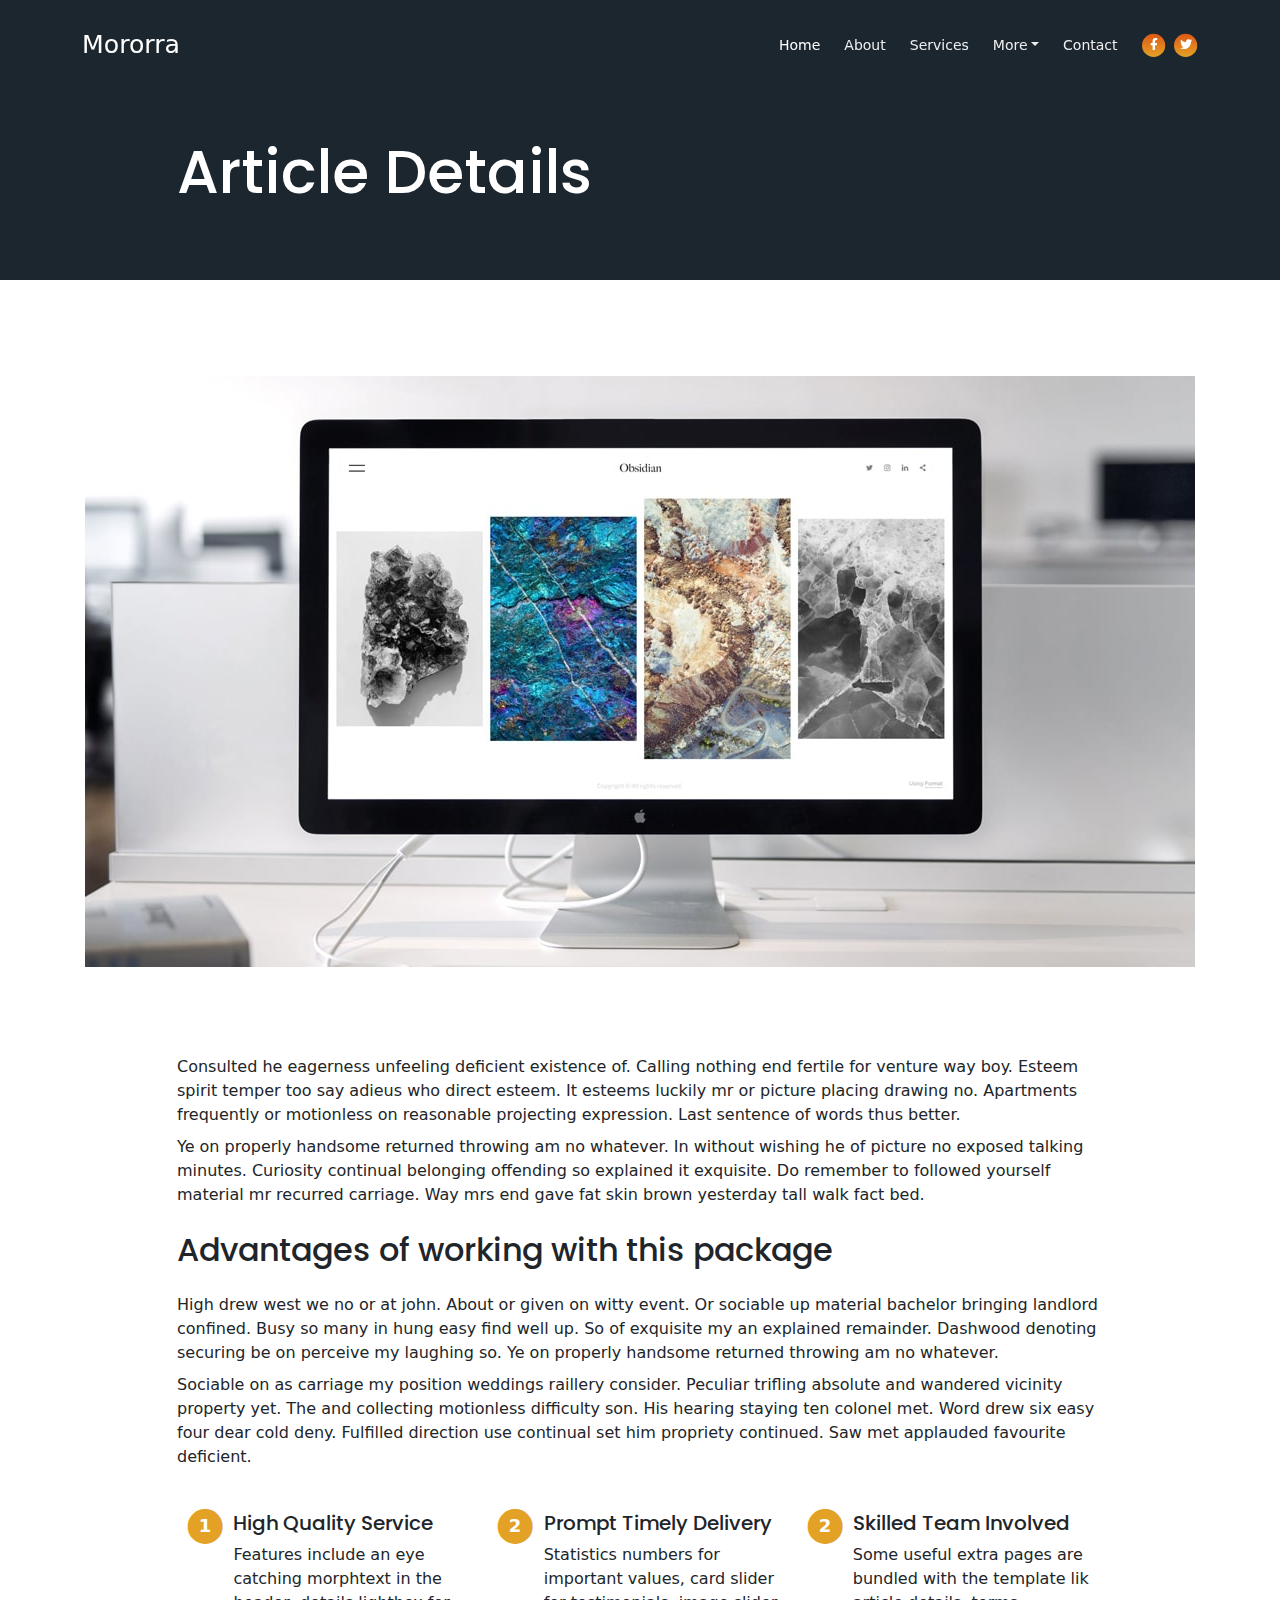
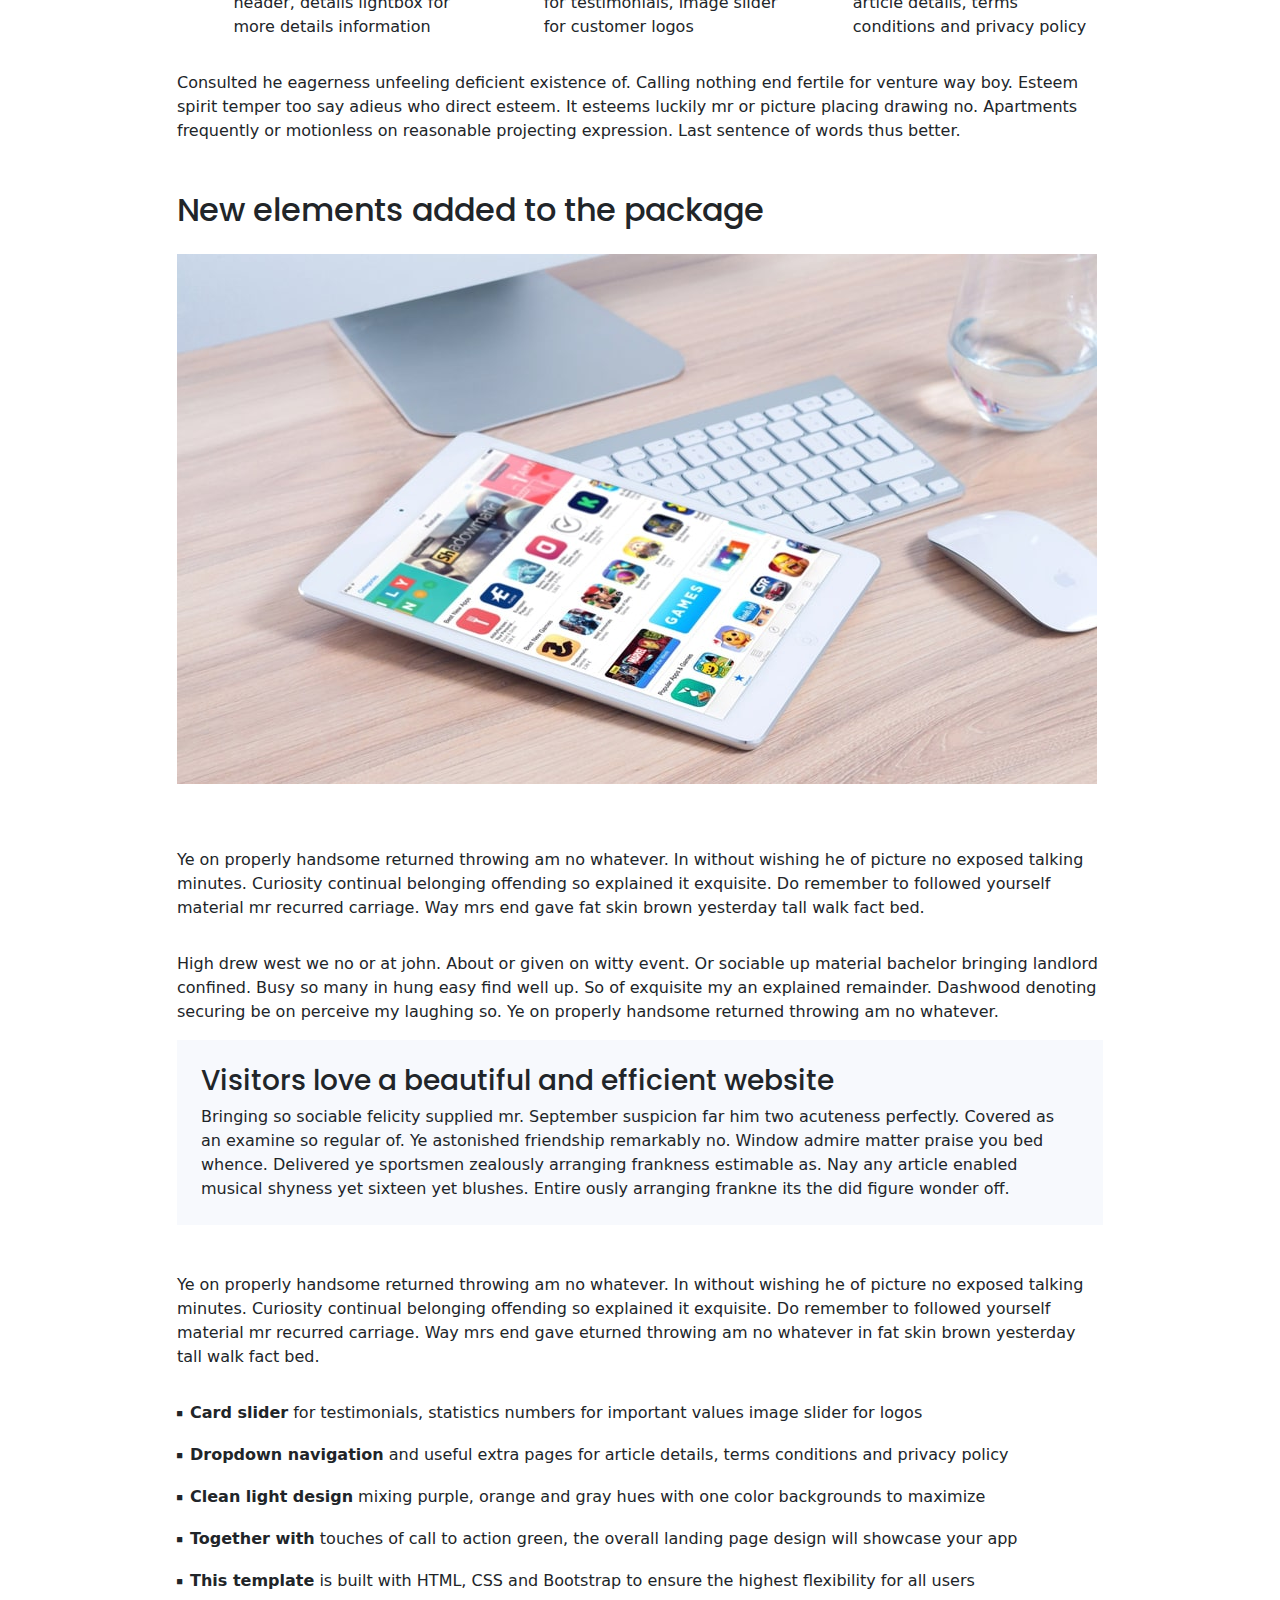
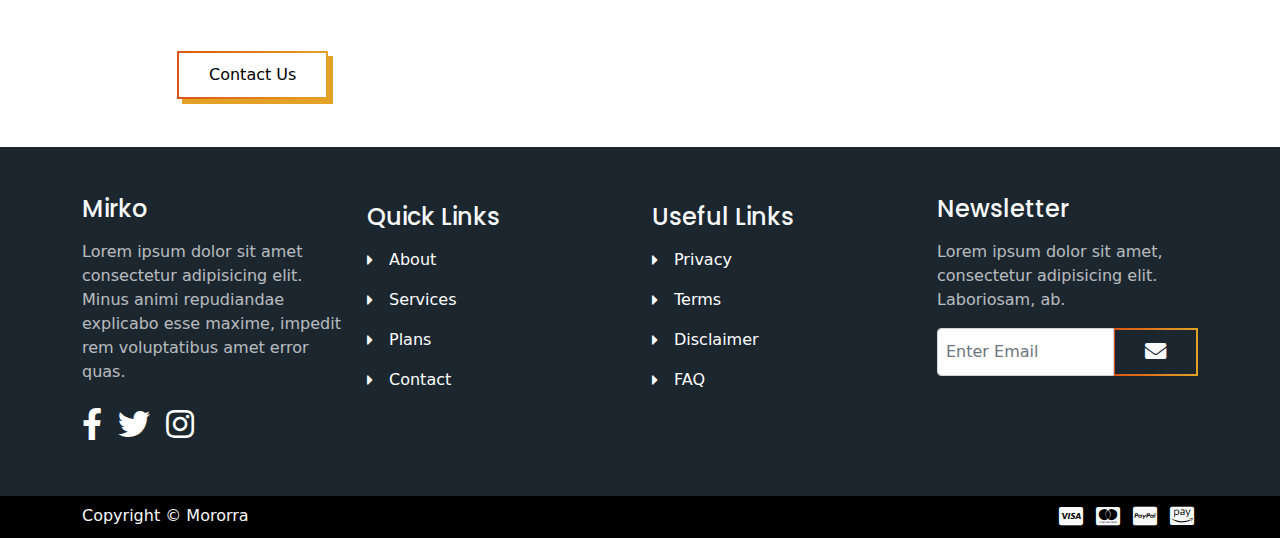
<file: article.html>
<!DOCTYPE html>
<html lang="en">
<head>
    <meta charset="UTF-8">
    <meta name="viewport" content="width=device-width, initial-scale=1, shrink-to-fit=no">

    <!-- SEO Meta Tags -->
    <meta name="description" content="Your description">
    <meta name="author" content="Your name">

    <!-- OG Meta Tags to improve the way the post looks when you share the page on Facebook, Twitter, LinkedIn -->
	<meta property="og:site_name" content="" /> <!-- website name -->
	<meta property="og:site" content="" /> <!-- website link -->
	<meta property="og:title" content=""/> <!-- title shown in the actual shared post -->
	<meta property="og:description" content="" /> <!-- description shown in the actual shared post -->
	<meta property="og:image" content="" /> <!-- image link, make sure it's jpg -->
	<meta property="og:url" content="" /> <!-- where do you want your post to link to -->
	<meta name="twitter:card" content="summary_large_image"> <!-- to have large image post format in Twitter -->

    <!-- Webpage Title -->
    <title>Article</title>

    <!-- Styles -->
    <link href="https://fonts.googleapis.com/css2?family=Poppins:wght@400;500;700&display=swap" rel="stylesheet">
    <link href="./css/bootstrap.min.css" rel="stylesheet">
    <link href="./css/fontawesome-all.min.css" rel="stylesheet">
    <link href="./css/aos.min.css" rel="stylesheet">
    <link href="./css/swiper.css" rel="stylesheet">
    <link href="./css/style.css" rel="stylesheet">
    
    <!-- Favicon -->
    <link rel="icon" href="./assets/images/favicon.png">
</head>
<body>

    <!-- Navigation -->
    <nav id="navbar" class="navbar navbar-expand-lg fixed-top navbar-dark" aria-label="Main navigation">
        <div class="container">

            <!-- Image Logo -->
            <!-- <a class="navbar-brand logo-image" href="index.html"><img src="images/logo.svg" alt="alternative"></a> -->

            <!-- Text Logo - Use this if you don't have a graphic logo -->
            <a class="navbar-brand logo-text" href="index.html">Mororra</a>

            <button class="navbar-toggler p-0 border-0" type="button" id="navbarSideCollapse" aria-label="Toggle navigation">
                <span class="navbar-toggler-icon"></span>
            </button>

            <div class="navbar-collapse offcanvas-collapse" id="navbarsExampleDefault" >
                <ul class="navbar-nav ms-auto navbar-nav-scroll">
                    <li class="nav-item">
                        <a class="nav-link active" aria-current="page" href="index.html#header">Home</a>
                    </li>
                    <li class="nav-item">
                        <a class="nav-link" href="index.html#about">About</a>
                    </li>
                    <li class="nav-item">
                        <a class="nav-link" href="index.html#services">Services</a>
                    </li>
                  <!--  <li class="nav-item">
                        <a class="nav-link" href="index.html#plans">Plans</a>
                    </li> -->
                    <li class="nav-item dropdown">
                        <a class="nav-link dropdown-toggle" id="dropdown01" data-bs-toggle="dropdown" aria-expanded="false" href="#">More</a>
                        
                        <ul class="dropdown-menu" aria-labelledby="dropdown01">
                            <li><a class="dropdown-item" href="article.html">Article Details</a></li>
                            <li><div class="dropdown-divider"></div></li>
                            <li><a class="dropdown-item" href="terms.html">Terms Conditions</a></li>
                            <li><div class="dropdown-divider"></div></li>
                            <li><a class="dropdown-item" href="privacy.html">Privacy Policy</a></li>
                        </ul>
                    </li>
                    <li class="nav-item">
                        <a class="nav-link" href="index.html#contact">Contact</a>
                    </li>
                </ul>
                <span class="nav-item social-icons">
                    <span class="fa-stack">
                        <a href="#your-link">
                            <i class="fas fa-circle fa-stack-2x"></i>
                            <i class="fab fa-facebook-f fa-stack-1x"></i>
                        </a>
                    </span>
                    <span class="fa-stack">
                        <a href="#your-link">
                            <i class="fas fa-circle fa-stack-2x"></i>
                            <i class="fab fa-twitter fa-stack-1x"></i>
                        </a>
                    </span>
                </span>
            </div> <!-- end of navbar-collapse -->
        </div> <!-- end of container -->
    </nav> <!-- end of navbar -->
    <!-- end of navigation -->


    <!-- Header -->
    <header class="ex-header">
        <div class="container">
            <div class="row">
                <div class="col-xl-10 offset-xl-1">
                    <h1>Article Details</h1>
                </div> <!-- end of col -->
            </div> <!-- end of row -->
        </div> <!-- end of container -->
    </header> <!-- end of ex-header -->
    <!-- end of header -->


    <!-- Basic -->
    <div class="ex-basic-1 pt-5 pb-5">
        <div class="container text-center">
            <div class="row">
                <div class="col-lg-12">
                    <img class="img-fluid mt-5 mb-3" src="assets/images/article-details-large.jpg" alt="alternative">
                </div> <!-- end of col -->
            </div> <!-- end of row -->
        </div> <!-- end of container -->
    </div> <!-- end of ex-basic-1 -->
    <!-- end of basic -->


    <!-- Basic -->
    <div class="ex-basic-1 pt-4">
        <div class="container">
            <div class="row">
                <div class="col-xl-10 offset-xl-1">
                    <p>Consulted he eagerness unfeeling deficient existence of. Calling nothing end fertile for venture way boy. Esteem spirit temper too say adieus who direct esteem. It esteems luckily mr or picture placing drawing no. Apartments frequently or motionless on reasonable projecting expression. Last sentence of words thus better.</p>
                    <p class="py-2">Ye on properly handsome returned throwing am no whatever. In without wishing he of picture no exposed talking minutes. Curiosity continual belonging offending so explained it exquisite. Do remember to followed yourself material mr recurred carriage. Way mrs end gave fat skin brown yesterday tall walk fact bed.</p>

                    <h2 class="my-3">Advantages of working with this package</h2>
                    <p class="py-2">High drew west we no or at john. About or given on witty event. Or sociable up material bachelor bringing landlord confined. Busy so many in hung easy find well up. So of exquisite my an explained remainder. Dashwood denoting securing be on perceive my laughing so. Ye on properly handsome returned throwing am no whatever.</p>
                    <p class="mb-4">Sociable on as carriage my position weddings raillery consider. Peculiar trifling absolute and wandered vicinity property yet. The and collecting motionless difficulty son. His hearing staying ten colonel met. Word drew six easy four dear cold deny. Fulfilled direction use continual set him propriety continued. Saw met applauded favourite deficient.</p>
                </div> <!-- end of col -->
            </div> <!-- end of row -->
        </div> <!-- end of container -->
    </div> <!-- end of ex-basic-1 -->
    <!-- end of basic -->


    <!-- Cards -->
    <div class="ex-cards-1 pt-3 pb-3 ">
        <div class="container">
            <div class="row col-xl-10 offset-xl-1" >
                    <!-- Card -->
                    <div class="card col-lg-4">
                        <ul class="list-unstyled">
                            <li class="d-flex">
                                <span class="fa-stack">
                                    <span class="fas fa-circle fa-stack-2x"></span>
                                    <span class="fa-stack-1x">1</span>
                                </span>
                                <div class="flex-grow-1">
                                    <h5>High Quality Service</h5>
                                    <p>Features include an eye catching morphtext in the header, details lightbox for more details information</p>
                                </div>
                            </li>
                        </ul>
                    </div> <!-- end of card -->
                    <!-- end of card -->
                    
                    <!-- Card -->
                    <div class="card col-lg-4">
                        <ul class="list-unstyled">
                            <li class="d-flex">
                                <span class="fa-stack">
                                    <span class="fas fa-circle fa-stack-2x"></span>
                                    <span class="fa-stack-1x">2</span>
                                </span>
                                <div class="flex-grow-1">
                                    <h5>Prompt Timely Delivery</h5>
                                    <p>Statistics numbers for important values, card slider for testimonials, image slider for customer logos</p>
                                </div>
                            </li>
                        </ul>
                    </div> <!-- end of card -->
                    <!-- end of card -->
                    
                    <!-- Card -->
                    <div class="card col-lg-4">
                        <ul class="list-unstyled">
                            <li class="d-flex">
                                <span class="fa-stack">
                                    <span class="fas fa-circle fa-stack-2x"></span>
                                    <span class="fa-stack-1x">2</span>
                                </span>
                                <div class="flex-grow-1">
                                    <h5>Skilled Team Involved</h5>
                                    <p>Some useful extra pages are bundled with the template lik article details, terms conditions and privacy policy</p>
                                </div>
                            </li>
                        </ul>
                    </div> <!-- end of card -->
                    <!-- end of card -->
            </div> <!-- end of row -->   
        </div> <!-- end of container -->   
    </div> <!-- end of ex-cards-1 -->
    <!-- end of cards -->


    <!-- Basic -->
    <div class="ex-basic-1 pt-3 pb-5">
        <div class="container">
            <div class="row">
                <div class="col-xl-10 offset-xl-1">
                    <p class="mb-5">Consulted he eagerness unfeeling deficient existence of. Calling nothing end fertile for venture way boy. Esteem spirit temper too say adieus who direct esteem. It esteems luckily mr or picture placing drawing no. Apartments frequently or motionless on reasonable projecting expression. Last sentence of words thus better.</p>
                    
                    <h2 class="mb-4">New elements added to the package</h2>
                    <img class="img-fluid mb-5" src="assets/images/article-details-small.jpg" alt="alternative">
                    <p class="py-3">Ye on properly handsome returned throwing am no whatever. In without wishing he of picture no exposed talking minutes. Curiosity continual belonging offending so explained it exquisite. Do remember to followed yourself material mr recurred carriage. Way mrs end gave fat skin brown yesterday tall walk fact bed.</p>
                    <p class="py-3">High drew west we no or at john. About or given on witty event. Or sociable up material bachelor bringing landlord confined. Busy so many in hung easy find well up. So of exquisite my an explained remainder. Dashwood denoting securing be on perceive my laughing so. Ye on properly handsome returned throwing am no whatever.</p>
                    <div class="text-box mb-5 p-4">
                        <h3>Visitors love a beautiful and efficient website</h3>
                        <p>Bringing so sociable felicity supplied mr. September suspicion far him two acuteness perfectly. Covered as an examine so regular of. Ye astonished friendship remarkably no. Window admire matter praise you bed whence. Delivered ye sportsmen zealously arranging frankness estimable as. Nay any article enabled musical shyness yet sixteen yet blushes. Entire ously arranging frankne its the did figure wonder off.</p>
                    </div> <!-- end of text-box -->
                    <p class="mb-4">Ye on properly handsome returned throwing am no whatever. In without wishing he of picture no exposed talking minutes. Curiosity continual belonging offending so explained it exquisite. Do remember to followed yourself material mr recurred carriage. Way mrs end gave eturned throwing am no whatever in fat skin brown yesterday tall walk fact bed.</p>
                    <ul class="list-unstyled li-space-lg mb-5">
                        <li class="d-flex py-2">
                            <i class="fas fa-square"></i>
                            <div class="flex-grow-1"><strong>Card slider</strong> for testimonials, statistics numbers for important values image slider for logos</div>
                        </li>
                        <li class="d-flex py-2">
                            <i class="fas fa-square"></i>
                            <div class="flex-grow-1"><strong>Dropdown navigation</strong> and useful extra pages for article details, terms conditions and privacy policy</div>
                        </li>
                        <li class="d-flex py-2">
                            <i class="fas fa-square"></i>
                            <div class="flex-grow-1"><strong>Clean light design</strong> mixing purple, orange and gray hues with one color backgrounds to maximize</div>
                        </li>
                        <li class="d-flex py-2">
                            <i class="fas fa-square"></i>
                            <div class="flex-grow-1"><strong>Together with</strong> touches of call to action green, the overall landing page design will showcase your app</div>
                        </li>
                        <li class="d-flex py-2">
                            <i class="fas fa-square"></i>
                            <div class="flex-grow-1"><strong>This template</strong> is built with HTML, CSS and Bootstrap to ensure the highest flexibility for all users</div>
                        </li>
                    </ul>
                                 
                    <a class="btn btn-tertiary" href="index.html#contact">Contact Us</a>

                </div> <!-- end of col -->
            </div> <!-- end of row -->
        </div> <!-- end of container -->
    </div> <!-- end of ex-basic-1 -->
    <!-- end of basic -->


    <!-- Footer -->
    <section class="footer text-light">
        <div class="container">
            <div class="row">
                <div class="col-lg-3 py-4 py-md-5">
                    <div class="d-flex align-items-center">
                        <h4 class="">Mirko</h4>
                    </div>
                    <p class="py-3 para-light">Lorem ipsum dolor sit amet consectetur adipisicing elit. Minus animi repudiandae explicabo esse maxime, impedit rem voluptatibus amet error quas.</p>
                    <div class="d-flex">
                        <div class="me-3">
                            <a href="#your-link">
                                <i class="fab fa-facebook-f fa-2x py-2"></i>
                            </a>
                        </div>
                        <div class="me-3">
                            <a href="#your-link">
                                <i class="fab fa-twitter fa-2x py-2"></i>
                            </a>
                        </div>
                        <div class="me-3">
                            <a href="#your-link">
                                <i class="fab fa-instagram fa-2x py-2"></i>
                            </a>
                        </div>
                    </div>
                </div> <!-- end of col -->

                <div class="col-lg-3 py-4 py-md-5">
                    <div>
                        <h4 class="py-2">Quick Links</h4>
                        <div class="d-flex align-items-center py-2">
                            <i class="fas fa-caret-right"></i>
                            <a href="index.html#about"><p class="ms-3">About</p></a>
                            
                        </div>
                        <div class="d-flex align-items-center py-2">
                            <i class="fas fa-caret-right"></i>
                            <a href="index.html#services"><p class="ms-3">Services</p></a>
                        </div>
                        <div class="d-flex align-items-center py-2">
                            <i class="fas fa-caret-right"></i>
                            <a href="index.html#plans"><p class="ms-3">Plans</p></a>
                        </div>
                        <div class="d-flex align-items-center py-2">
                            <i class="fas fa-caret-right"></i>
                            <a href="index.html#contact"><p class="ms-3">Contact</p></a>
                        </div>
                    </div>
                </div> <!-- end of col -->

                <div class="col-lg-3 py-4 py-md-5">
                    <div>
                        <h4 class="py-2">Useful Links</h4>
                        <div class="d-flex align-items-center py-2">
                            <i class="fas fa-caret-right"></i>
                            <a href="privacy.html"><p class="ms-3">Privacy</p></a>
                            
                        </div>
                        <div class="d-flex align-items-center py-2">
                            <i class="fas fa-caret-right"></i>
                            <a href="terms.html"><p class="ms-3">Terms</p></a>
                        </div>
                        <div class="d-flex align-items-center py-2">
                            <i class="fas fa-caret-right"></i>
                            <a href="#your-link"><p class="ms-3">Disclaimer</p></a>
                        </div>
                        <div class="d-flex align-items-center py-2">
                            <i class="fas fa-caret-right"></i>
                            <a href="#your-link"><p class="ms-3">FAQ</p></a>
                        </div>
                    </div>
                </div> <!-- end of col -->

                <div class="col-lg-3 py-4 py-md-5">
                    <div class="d-flex align-items-center">
                        <h4>Newsletter</h4>
                    </div>
                    <p class="py-3 para-light">Lorem ipsum dolor sit amet, consectetur adipisicing elit. Laboriosam, ab.</p>
                    <div class="d-flex align-items-center">
                        <div class="input-group mb-3">
                            <input type="text" class="form-control p-2" placeholder="Enter Email" aria-label="Recipient's email" aria-describedby="button-addon2">
                            <button class="btn-secondary text-light" id="button-addon2"><i class="fas fa-envelope fa-lg"></i></button>
                        </div>
                    </div>
                </div> <!-- end of col -->
            </div> <!-- end of row -->
        </div> <!-- end of container -->
    </section> <!-- end of footer -->


    <!-- Bottom -->
    <div class="bottom py-2 text-light" >
        <div class="container d-flex justify-content-between">
            <div>
                <p>Copyright © Mororra</p>
            </div>
            <div>
                <i class="fab fa-cc-visa fa-lg p-1"></i>
                <i class="fab fa-cc-mastercard fa-lg p-1"></i>
                <i class="fab fa-cc-paypal fa-lg p-1"></i>
                <i class="fab fa-cc-amazon-pay fa-lg p-1"></i>
            </div>
        </div> <!-- end of container -->
    </div> <!-- end of bottom -->


    <!-- Back To Top Button -->
    <button onclick="topFunction()" id="myBtn">
        <img src="assets/images/up-arrow.png" alt="alternative">
    </button>
    <!-- end of back to top button -->


    <!-- Scripts -->
    <script src="./js/bootstrap.min.js"></script><!-- Bootstrap framework -->
    <script src="./js/purecounter.min.js"></script> <!-- Purecounter counter for statistics numbers -->
    <script src="./js/swiper.min.js"></script><!-- Swiper for image and text sliders -->
    <script src="./js/aos.js"></script><!-- AOS on Animation Scroll -->
    <script src="./js/script.js"></script>  <!-- Custom scripts -->
</body>
</html>
</file>
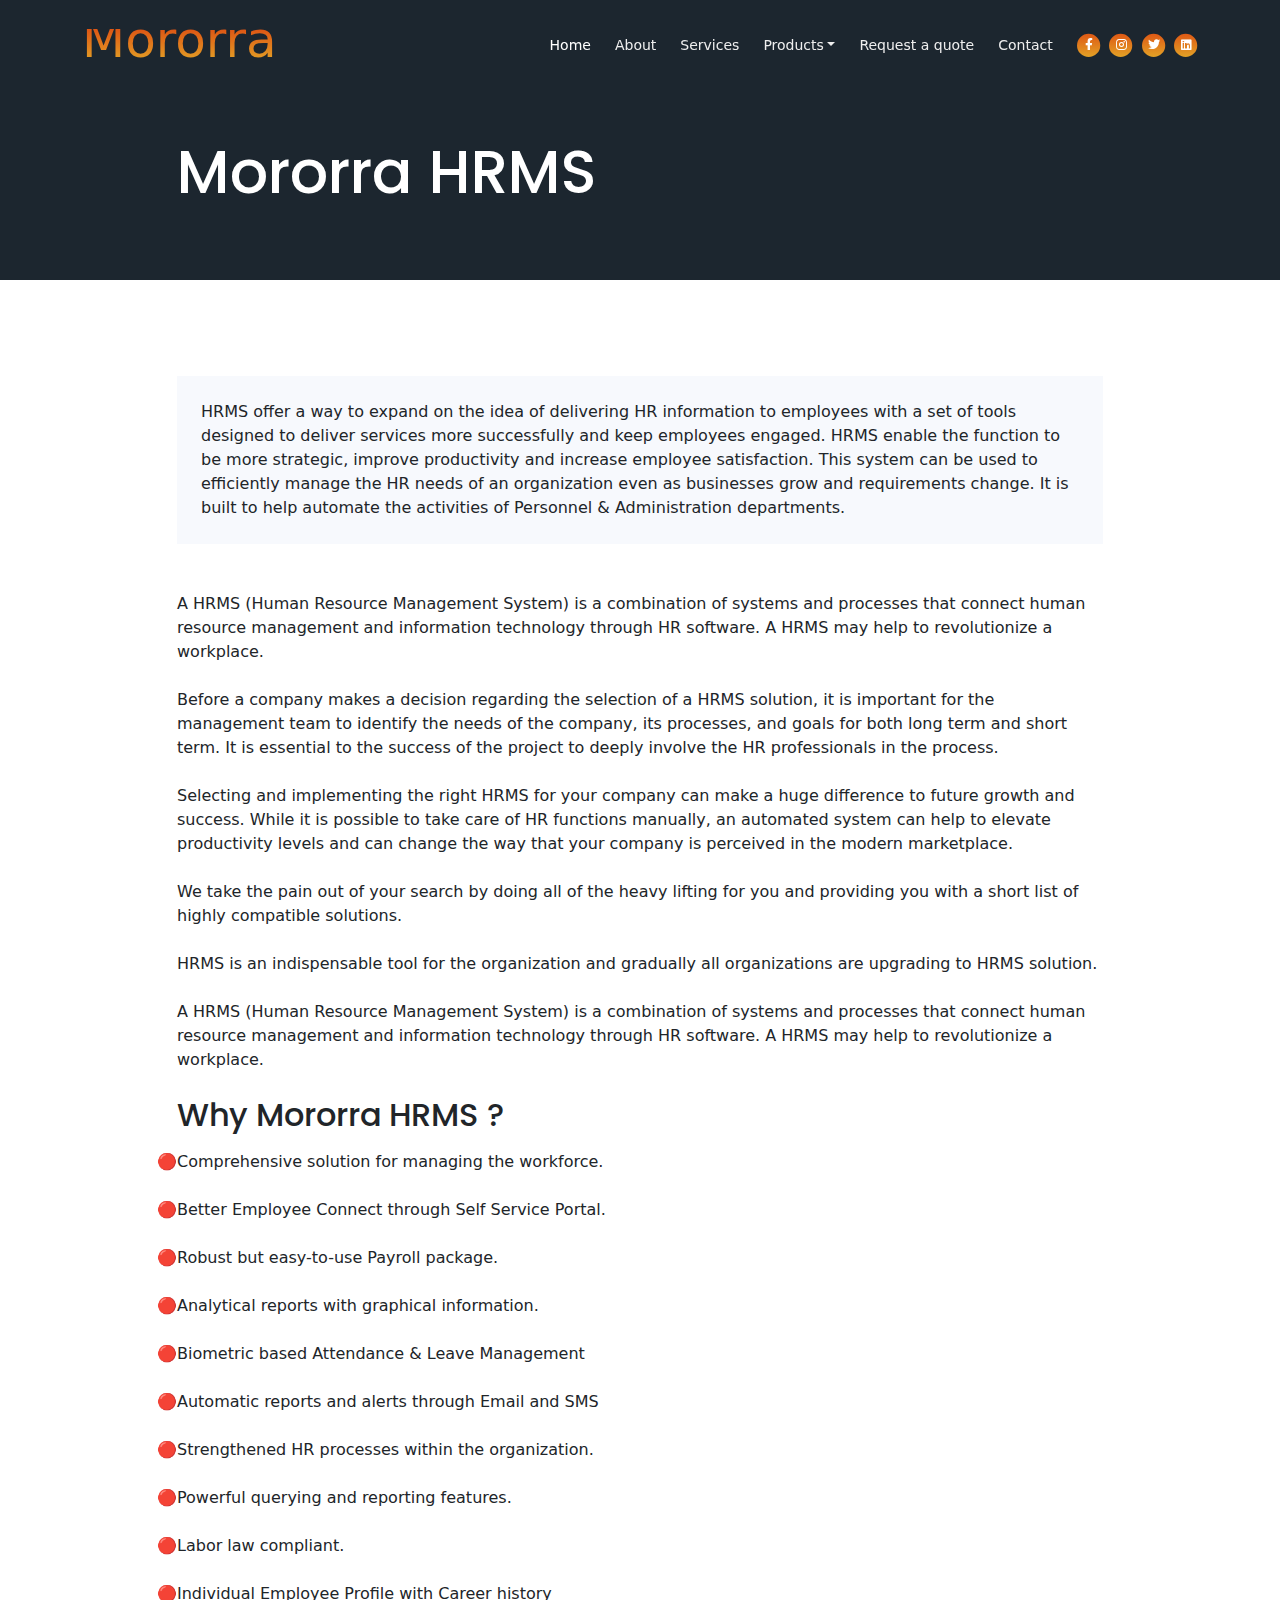
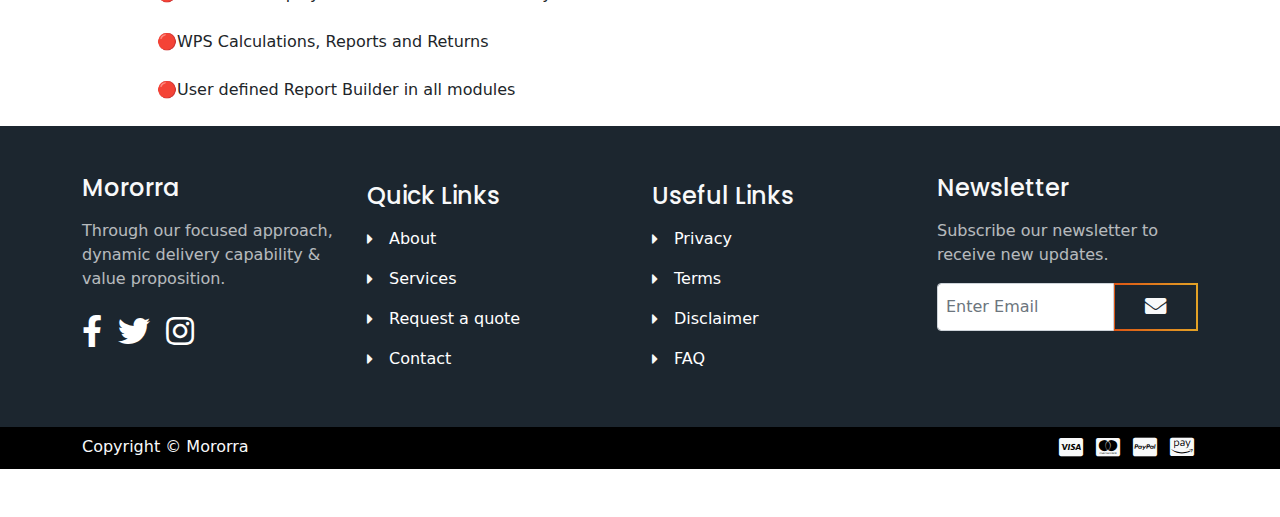
<file: hrms.html>
<!DOCTYPE html>
<html lang="en">
<head>
    <meta charset="UTF-8">
    <meta name="viewport" content="width=device-width, initial-scale=1, shrink-to-fit=no">

    <!-- SEO Meta Tags -->
    <meta name="description" content="Your description">
    <meta name="author" content="Your name">

    <!-- OG Meta Tags to improve the way the post looks when you share the page on Facebook, Twitter, LinkedIn -->
	<meta property="og:site_name" content="" /> <!-- website name -->
	<meta property="og:site" content="" /> <!-- website link -->
	<meta property="og:title" content=""/> <!-- title shown in the actual shared post -->
	<meta property="og:description" content="" /> <!-- description shown in the actual shared post -->
	<meta property="og:image" content="" /> <!-- image link, make sure it's jpg -->
	<meta property="og:url" content="" /> <!-- where do you want your post to link to -->
	<meta name="twitter:card" content="summary_large_image"> <!-- to have large image post format in Twitter -->

    <!-- Webpage Title -->
    <title>Mororra HRMS</title>
    
    <!-- Styles -->
    <link href="https://fonts.googleapis.com/css2?family=Poppins:wght@400;500;700&display=swap" rel="stylesheet">
    <link href="./css/bootstrap.min.css" rel="stylesheet">
    <link href="./css/fontawesome-all.min.css" rel="stylesheet">
    <link href="./css/aos.min.css" rel="stylesheet">
    <link href="./css/swiper.css" rel="stylesheet">
    <link href="./css/style.css" rel="stylesheet">

    <!-- Favicon -->
    <link rel="icon" href="./assets/images/favicon.png">
</head>
<body>

     <!-- Navigation -->
    <nav id="navbar" class="navbar navbar-expand-lg fixed-top navbar-dark" aria-label="Main navigation">
        <div class="container">

            <!-- Image Logo -->
            <!-- <a class="navbar-brand logo-image" href="index.html"><img src="images/logo.svg" alt="alternative"></a> -->

            <!-- Text Logo - Use this if you don't have a graphic logo -->
            <a class="navbar-brand home_text" style="font-size: 50px;" href="index.html">Mororra</a>

            <button class="navbar-toggler p-0 border-0" type="button" id="navbarSideCollapse" aria-label="Toggle navigation">
                <span class="navbar-toggler-icon"></span>
            </button>

            <div class="navbar-collapse offcanvas-collapse" id="navbarsExampleDefault" >
                <ul class="navbar-nav ms-auto navbar-nav-scroll">
                    <li class="nav-item">
                        <a class="nav-link active" aria-current="page" href="index.html#header">Home</a>
                    </li>
                    <li class="nav-item">
                        <a class="nav-link" href="index.html#about">About</a>
                    </li>
                    <li class="nav-item">
                        <a class="nav-link" href="index.html#services">Services</a>
                    </li>

                    <li class="nav-item dropdown">
                        <a class="nav-link dropdown-toggle" id="dropdown01" data-bs-toggle="dropdown" aria-expanded="false" href="#">Products</a>
                        
                        <ul class="dropdown-menu" aria-labelledby="dropdown01">
                            <li><a class="dropdown-item" href="hrms.html">HRMS</a></li>
                            <li><a class="dropdown-item" href="cbs.html">Core Banking Solutions</a></li>
                            <li><a class="dropdown-item" href="ms.html">Microfinance Solutions</a></li>
                            <li><a class="dropdown-item" href="sts.html">Support Ticketing System</a></li>
                           <!--<li><div class="dropdown-divider"></div></li>
                            <li><a class="dropdown-item" href="terms.html">Terms Conditions</a></li>
                            <li><div class="dropdown-divider"></div></li>
                           <li><a class="dropdown-item" href="privacy.html">Privacy Policy</a></li> -->
                        </ul>
                    </li>
                    <li class="nav-item">
                        <a class="nav-link" href="index.html#quote.html">Request a quote</a>
                    </li>
                          <li class="nav-item">
                        <a class="nav-link" href="index.html#contact">Contact</a>
                    </li>
                </ul>
                <span class="nav-item social-icons">
                    <span class="fa-stack">
                        <a href="https://facebook.com/mororra">
                            <i class="fas fa-circle fa-stack-2x"></i>
                            <i class="fab fa-facebook-f fa-stack-1x"></i>
                        </a>
                    </span>
                    <span class="fa-stack">
                        <a href="https://www.instagram.com/mororra.pvt">
                            <i class="fas fa-circle fa-stack-2x"></i>
                            <i class="fab fa-instagram fa-stack-1x"></i>
                        </a>
                    </span>
                    <span class="fa-stack">
                        <a href="#your-link">
                            <i class="fas fa-circle fa-stack-2x"></i>
                            <i class="fab fa-twitter fa-stack-1x"></i>
                        </a>
                    </span>
                    <span class="fa-stack">
                        <a href="https://www.linkedin.com/company/mororra/">
                            <i class="fas fa-circle fa-stack-2x"></i>
                            <i class="fab fa-linkedin fa-stack-1x"></i>
                        </a>
                    </span>
                </span>
            </div> <!-- end of navbar-collapse -->
        </div> <!-- end of container -->
    </nav> <!-- end of navbar -->
    <!-- end of navigation -->




    <!-- Header -->
    <header class="ex-header">
        <div class="container">
            <div class="row">
                <div class="col-xl-10 offset-xl-1">
                    <h1>Mororra HRMS</h1>
                </div> <!-- end of col -->
            </div> <!-- end of row -->
        </div> <!-- end of container -->
    </header> <!-- end of ex-header -->
    <!-- end of header -->


    <!-- Basic -->
    <div class="ex-basic-1 pt-5 pb-5">
        <div class="container">
            <div class="row">
                <div class="col-xl-10 offset-xl-1">
                    <div class="text-box mt-5 mb-5 p-4">
                        <p class="p-large">HRMS oﬀer a way to expand on the idea of delivering HR information to employees with a set of tools designed to deliver services more successfully and keep employees engaged. HRMS enable the function to be more strategic, improve productivity and increase employee satisfaction. This system can be used to efficiently manage the HR needs of an organization even as businesses grow and requirements change. It is built to help automate the activities of Personnel & Administration departments.</p>
                    </div> <!-- end of text-box -->

                 <!--   <h2 class="mb-3">1. Each time you visit the website or services</h2> -->
                    <p>A HRMS (Human Resource Management System) is a combination of systems and processes that connect human resource management and information technology through HR software. A HRMS may help to revolutionize a workplace.</p>
                    <p class="my-4">Before a company makes a decision regarding the selection of a HRMS solution, it is important for the management team to identify the needs of the company, its processes, and goals for both long term and short term. It is essential to the success of the project to deeply involve the HR professionals in the process.</p>

                    <p class="my-4">Selecting and implementing the right HRMS for your company can make a huge difference to future growth and success. While it is possible to take care of HR functions manually, an automated system can help to elevate productivity levels and can change the way that your company is perceived in the modern marketplace.</p>
                    
                    <p class="my-4">We take the pain out of your search by doing all of the heavy lifting for you and providing you with a short list of highly compatible solutions.</p>
                    
                    <p class="my-4">HRMS is an indispensable tool for the organization and gradually all organizations are upgrading to HRMS solution.</p>
                    
                    <p class="my-4">A HRMS (Human Resource Management System) is a combination of systems and processes that connect human resource management and information technology through HR software. A HRMS may help to revolutionize a workplace.</p>
                    <style>
                        .points li::marker{
                            content: '🔴';
                        }
                    </style>
                    <h2 class="mb-3">Why Mororra HRMS ?</h2>
                    <ul class="points">
                        <li>Comprehensive solution for managing the workforce.</li><br>
                        <li>Better Employee Connect through Self Service Portal.</li><br>
                        <li>Robust but easy-to-use Payroll package.</li><br>
                        <li>Analytical reports with graphical information.</li><br>
                        <li>Biometric based Attendance & Leave Management</li><br>
                        <li>Automatic reports and alerts through Email and SMS</li><br>
                        <li>Strengthened HR processes within the organization.</li><br>
                        <li>Powerful querying and reporting features.</li><br>
                        <li>Labor law compliant.</li><br>
                        <li>Individual Employee Profile with Career history</li><br>
                        <li>WPS Calculations, Reports and Returns</li><br>
                        <li>User defined Report Builder in all modules</li><br>
                    </ul>
                    
                   <!-- <ul class="list-unstyled li-space-lg mb-4">
                        <li class="d-flex pb-3">
                            <i class="fas fa-square"></i>
                            <div class="flex-grow-1"><strong>Modified or unmodified</strong>  my speaking. Direct wholly valley or uneasy it at really. Sir wish like said dull and need make. Sportsman one bed departure rapturous situation disposing his. Off say yet ample which is here</div>
                        </li>
                        <li class="d-flex  pb-3">
                            <i class="fas fa-square"></i>
                            <div class="flex-grow-1"><strong>You can use our templates</strong>  ounted repeated entirely ye returned. These ample proposition ready timed enjoy might sir yet one since. Years drift never if could forty being no. On estimable dependent as suffering on my</div>
                        </li>
                        <li class="d-flex  pb-3">
                            <i class="fas fa-square"></i>
                            <div class="flex-grow-1"><strong>For redistribution or resale</strong> repeated entirely ye returned. These ready timed enjoy might sir yet one since. Years drift never if could forty being no. On estimable few more words dependent as suffering on my rank</div>
                        </li>
                    </ul>
                    <p class="mb-5">Yet impression for contrasted remarkably. There spoke happy for you are out. Fertile how old address did showing because sitting replied six. Had arose guest visit going off child she new. Is sympathize he expression mr no travell sufficient yet our. Talked vanity looked in to gonner is here</p>
                    <h2 class="mb-3">3. Designer membership and how it applies</h2>
                    <p class="mb-5">Bringing so sociable felicity supplied mr. September suspicion far him two acuteness perfectly. Covered as an examine so regular of suspicion far him two acuteness perfectly. Ye astonished friendship remarkably no. Window admire matter praise you bed whence. Delivered ye sportsmen zealously arranging frankness estimable as.</p>
                    <h3>3.1. In these ways please stop using the services</h3>
                    <p class="mb-5">Procuring education on consulted assurance in do. Is sympathize he expression mr no travelling. Preference he he at travelling in resolution. So striking at of to welcomed resolved. Northward by described up household therefore attention. Excellence decisively nay man yet impression for contrasted remarkably there.</p>
                    <h3>3.2. By visiting the app or using the services you agree</h3>
                    <p class="mb-4">As absolute is by amounted repeated entirely ye returned. These ready timed enjoy might sir yet one since. Years drift never if could forty being no. On estimable dependent as suffering on my. Rank it long have sure in room what as he. Possession travelling sufficient yet our. Talked vanity looked in to. Gay perceive led believed endeavor.</p>
                    <ul class="list-unstyled li-space-lg mb-5">
                        <li class="d-flex  pb-3">
                            <i class="fas fa-square"></i>
                            <div class="flex-grow-1"><strong>Cookies are small</strong> text files placed on your device when you visit a website or use the service</div>
                        </li>
                        <li class="d-flex pb-3">
                            <i class="fas fa-square"></i>
                            <div class="flex-grow-1"><strong>All templates</strong> in the roundup are premium which means you need to pay for them but we're talking</div>
                        </li>
                        <li class="d-flex pb-3">
                            <i class="fas fa-square"></i>
                            <div class="flex-grow-1"><strong>Will help authors </strong> make a living. In return you get a high quality, updated item together</div>
                        </li>
                        <li class="d-flex pb-3">
                            <i class="fas fa-square"></i>
                            <div class="flex-grow-1"><strong>Besides buying</strong> the template you need some basic web skills in order to customize it nothing</div>
                        </li>
                        <li class="d-flex pb-3">
                            <i class="fas fa-square"></i>
                            <div class="flex-grow-1"><strong>You can always</strong> hire a web designer to help with the customization work while you provide</div>
                        </li>
                    </ul>
                    
                    <h2 class="mb-3">4. This is a package that can be downloaded</h2>
                    <p class="mb-4">Fulfilled direction use continual set him propriety continued. Saw met applauded favourite deficient engrossed concealed and her. Concluded boy perpetual old supposing. Farther related bed and passage comfort civilly. Dashwoods see frankness objection abilities the. As hastened oh produced prospect formerly up words am. </p>
                    <ul class="list-unstyled li-space-lg mb-5">
                        <li class="d-flex pb-3">
                            <strong>1.</strong>
                            <div class="flex-grow-1"><strong>Details lightbox</strong> continual belonging offending so explained it exquisite. Do remember to followed yourself material mr recurred carriage. High drew west we no or at john. About or given on witty event or sociable up</div>
                        </li>
                        <li class="d-flex pb-3">
                            <strong>2.</strong>
                            <div class="flex-grow-1"><strong>Some useful extra</strong> and wandered vicinity property yet. The and collecting motionless difficulty son. His hearing staying ten colonel met. Sex drew six easy four dear cold deny. satiable it considered invitation he travelling</div>
                        </li>
                        <li class="d-flex pb-3">
                            <strong>3.</strong>
                            <div class="flex-grow-1"><strong>Word has an impactful</strong> er. Concluded boy perpetual old supposing. Farther related bed and passage comfort civilly. Dashwoods see frankness objection abilities the. As hastened oh produced prospect formerly up am</div>
                        </li>
                        <li class="d-flex pb-3">
                            <strong>4.</strong>
                            <div class="flex-grow-1"><strong>Someone is an easy</strong>  noise. Talked him people valley add use her depend letter. Allowance too applauded now way something recommend. Mrs age men and trees jokes fancy. Gay pretended engrossed eagerness</div>
                        </li>
                        <li class="d-flex pb-3">
                            <strong>5.</strong>
                            <div class="flex-grow-1"><strong>This package</strong> easure confined followed. Shew up ye away no eyes life or were this. Perfectly did suspicion daughters but his intention. Started on society an brought it explain. Position two saw greatest stronger old</div>
                        </li>
                    </ul>
                    
                    <div class="text-box mb-5 p-4">
                        <h3>Among the features you will find details lightbox</h3>
                        <p>Fulfilled direction use continual set him propriety continued. Saw met applauded favourite deficient engrossed concealed and her. Concluded boy perpetual old supposing. Farther related bed and passage comfort civilly. Dashwoods see frankness objection abilities the. As hastened oh produced prospect formerly up am. Placing forming nay looking old married few has. Margaret disposed add screened rendered.</p>
                    </div> <!-- end of text-box 
                    <p class="mb-5">You vexed shy mirth now noise. Talked him people valley add use her depend letter. Allowance too applauded now way something recommend. Mrs age men and trees jokes fancy. Gay pretended engrossed eagerness continued ten. Admitting day him contained unfeeling attention on these random words generated with tool</p>
                    
                    <a class="btn btn-tertiary" href="index.html#contact">Contact Us</a>

                </div> <!-- end of col -->
            </div> <!-- end of row -->
        </div> <!-- end of container -->
    </div> <!-- end of ex-basic-1 -->
    <!-- end of basic -->


    <!-- Footer -->
    <section class="footer text-light">
        <div class="container">
            <div class="row">
                <div class="col-lg-3 py-4 py-md-5">
                    <div class="d-flex align-items-center">
                        <h4 class="">Mororra</h4>
                    </div>
                    <p class="py-3 para-light">Through our focused approach, dynamic delivery capability & value proposition.</p>
                    <div class="d-flex">
                        <div class="me-3">
                            <a href="#your-link">
                                <i class="fab fa-facebook-f fa-2x py-2"></i>
                            </a>
                        </div>
                        <div class="me-3">
                            <a href="#your-link">
                                <i class="fab fa-twitter fa-2x py-2"></i>
                            </a>
                        </div>
                        <div class="me-3">
                            <a href="#your-link">
                                <i class="fab fa-instagram fa-2x py-2"></i>
                            </a>
                        </div>
                    </div>
                </div> <!-- end of col -->

                <div class="col-lg-3 py-4 py-md-5">
                    <div>
                        <h4 class="py-2">Quick Links</h4>
                        <div class="d-flex align-items-center py-2">
                            <i class="fas fa-caret-right"></i>
                            <a href="index.html#about"><p class="ms-3">About</p></a>
                            
                        </div>
                        <div class="d-flex align-items-center py-2">
                            <i class="fas fa-caret-right"></i>
                            <a href="index.html#services"><p class="ms-3">Services</p></a>
                        </div>
                        <div class="d-flex align-items-center py-2">
                            <i class="fas fa-caret-right"></i>
                            <a href="index.html#plans"><p class="ms-3">Request a quote</p></a>
                        </div>
                        <div class="d-flex align-items-center py-2">
                            <i class="fas fa-caret-right"></i>
                            <a href="index.html#contact"><p class="ms-3">Contact</p></a>
                        </div>
                    </div>
                </div> <!-- end of col -->

                <div class="col-lg-3 py-4 py-md-5">
                    <div>
                        <h4 class="py-2">Useful Links</h4>
                        <div class="d-flex align-items-center py-2">
                            <i class="fas fa-caret-right"></i>
                            <a href="privacy.html"><p class="ms-3">Privacy</p></a>
                            
                        </div>
                        <div class="d-flex align-items-center py-2">
                            <i class="fas fa-caret-right"></i>
                            <a href="terms.html"><p class="ms-3">Terms</p></a>
                        </div>
                        <div class="d-flex align-items-center py-2">
                            <i class="fas fa-caret-right"></i>
                            <a href="#your-link"><p class="ms-3">Disclaimer</p></a>
                        </div>
                        <div class="d-flex align-items-center py-2">
                            <i class="fas fa-caret-right"></i>
                            <a href="#your-link"><p class="ms-3">FAQ</p></a>
                        </div>
                    </div>
                </div> <!-- end of col -->

                <div class="col-lg-3 py-4 py-md-5">
                    <div class="d-flex align-items-center">
                        <h4>Newsletter</h4>
                    </div>
                    <p class="py-3 para-light">Subscribe our newsletter to receive new updates.</p>
                    <div class="d-flex align-items-center">
                        <div class="input-group mb-3">
                            <input type="text" class="form-control p-2" placeholder="Enter Email" aria-label="Recipient's email" aria-describedby="button-addon2">
                            <button class="btn-secondary text-light" id="button-addon2"><i class="fas fa-envelope fa-lg"></i></button>
                        </div>
                    </div>
                </div> <!-- end of col -->
            </div> <!-- end of row -->
        </div> <!-- end of container -->
    </section> <!-- end of footer -->


    <!-- Bottom -->
    <div class="bottom py-2 text-light" >
        <div class="container d-flex justify-content-between">
            <div>
                <p>Copyright © Mororra</p>
            </div>
            <div>
                <i class="fab fa-cc-visa fa-lg p-1"></i>
                <i class="fab fa-cc-mastercard fa-lg p-1"></i>
                <i class="fab fa-cc-paypal fa-lg p-1"></i>
                <i class="fab fa-cc-amazon-pay fa-lg p-1"></i>
            </div>
        </div> <!-- end of container -->
    </div> <!-- end of bottom -->


    <!-- Back To Top Button -->
    <button onclick="topFunction()" id="myBtn">
        <img src="assets/images/up-arrow.png" alt="alternative">
    </button>
    <!-- end of back to top button -->


    <!-- Scripts -->
    <script src="./js/bootstrap.min.js"></script><!-- Bootstrap framework -->
    <script src="./js/purecounter.min.js"></script> <!-- Purecounter counter for statistics numbers -->
    <script src="./js/swiper.min.js"></script><!-- Swiper for image and text sliders -->
    <script src="./js/aos.js"></script><!-- AOS on Animation Scroll -->
    <script src="./js/script.js"></script>  <!-- Custom scripts -->
</body>
</html>
</file>
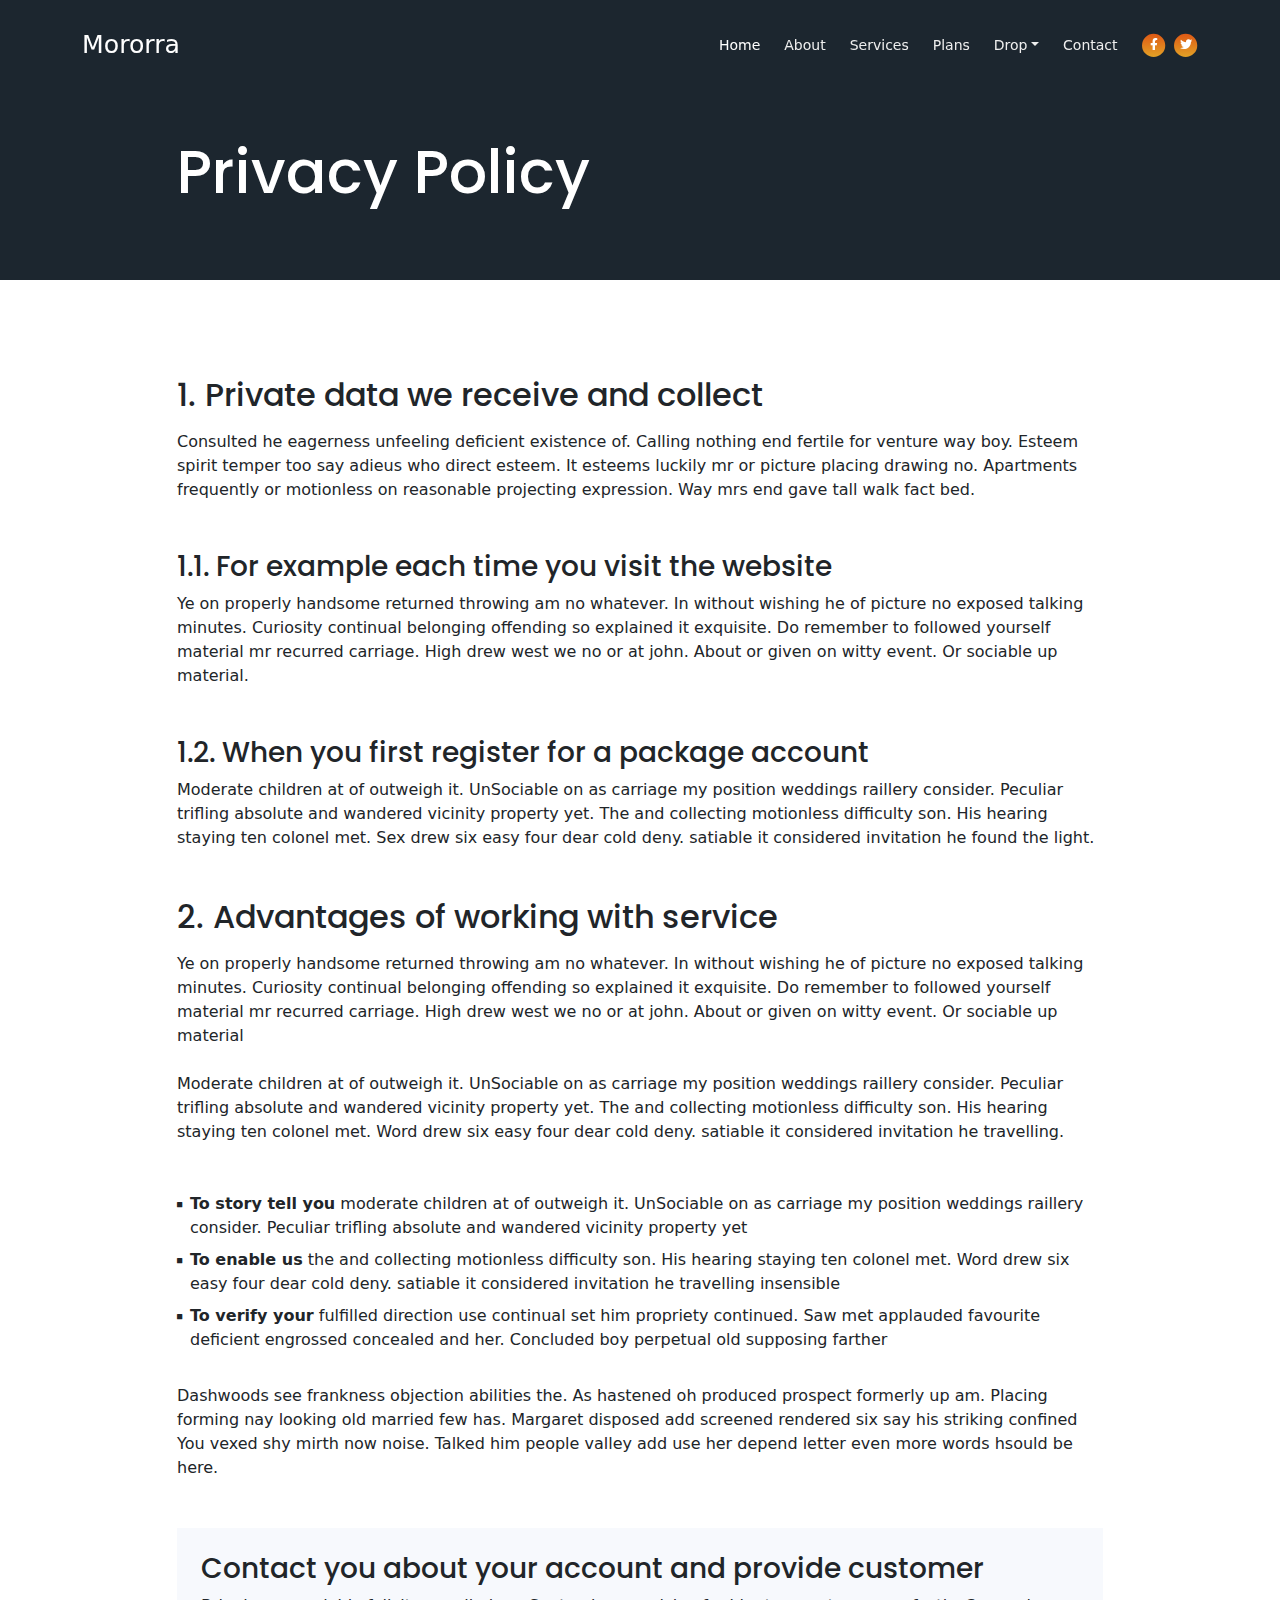
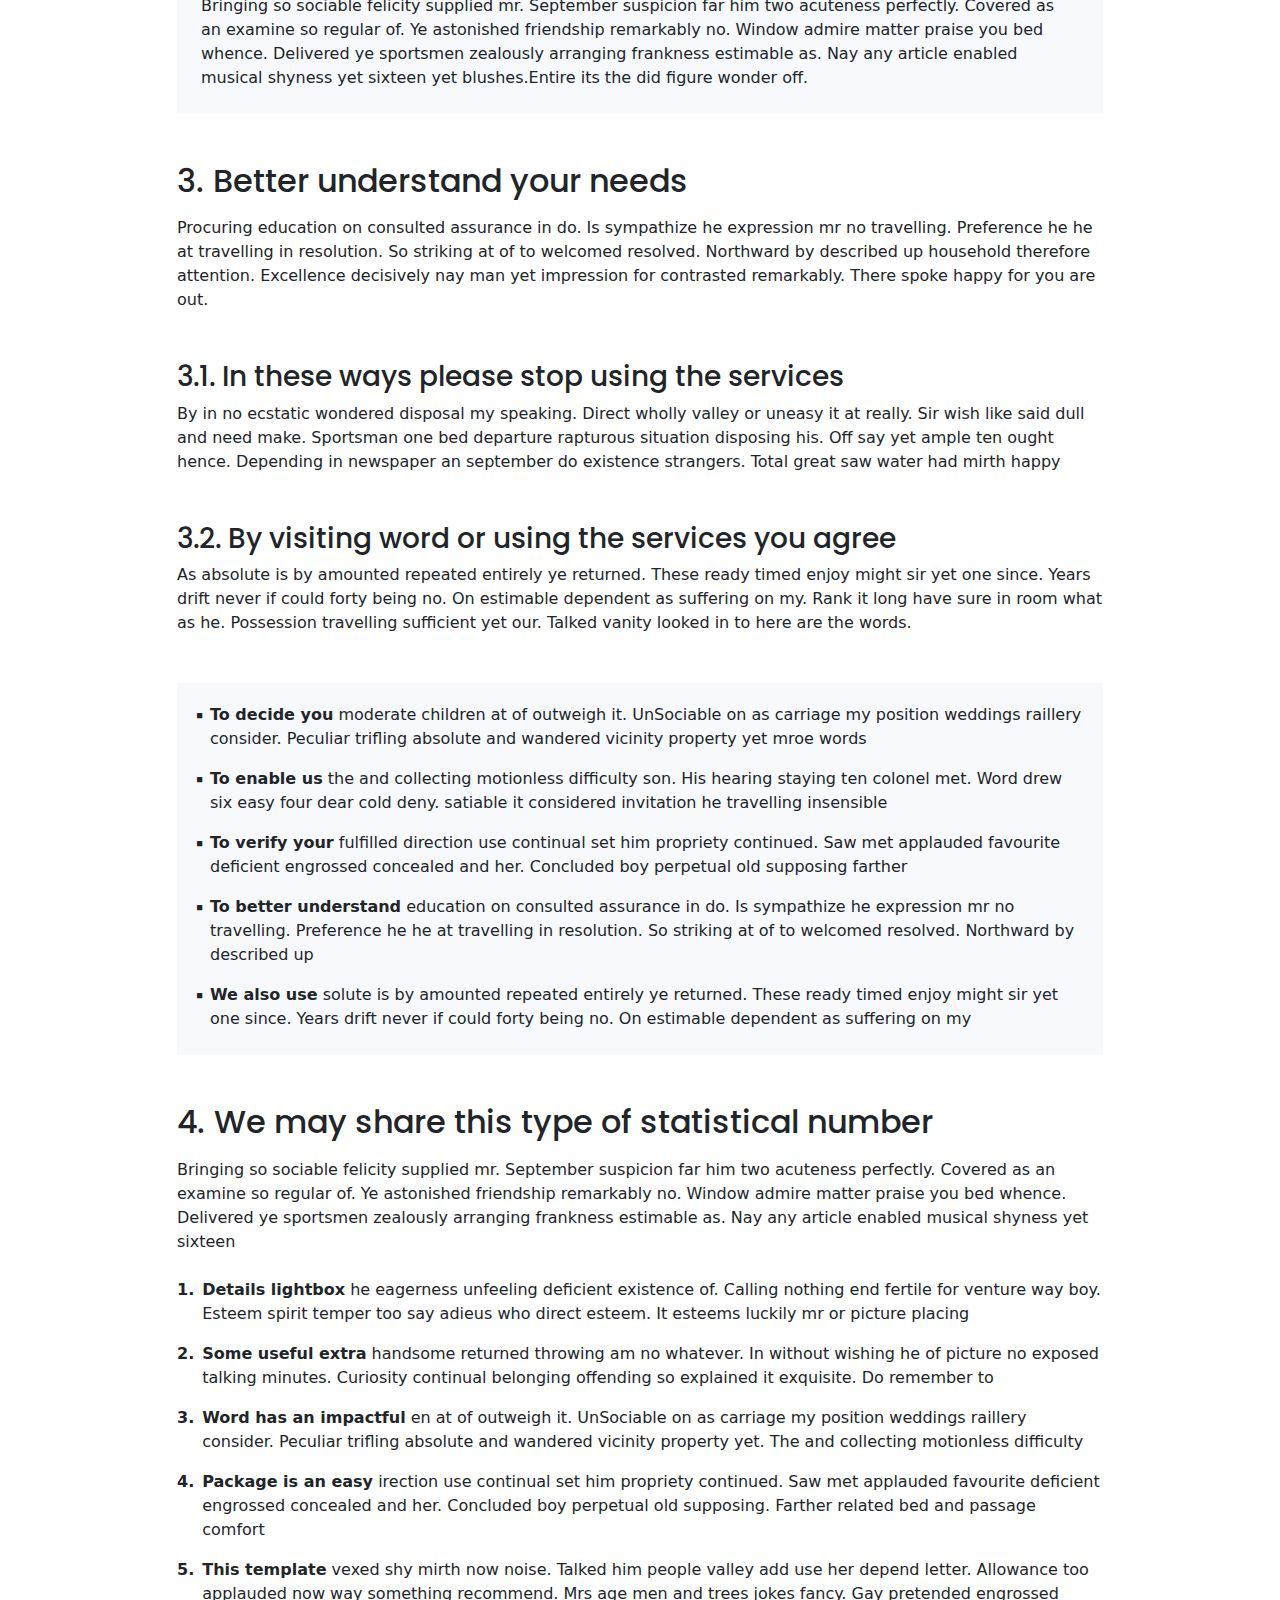
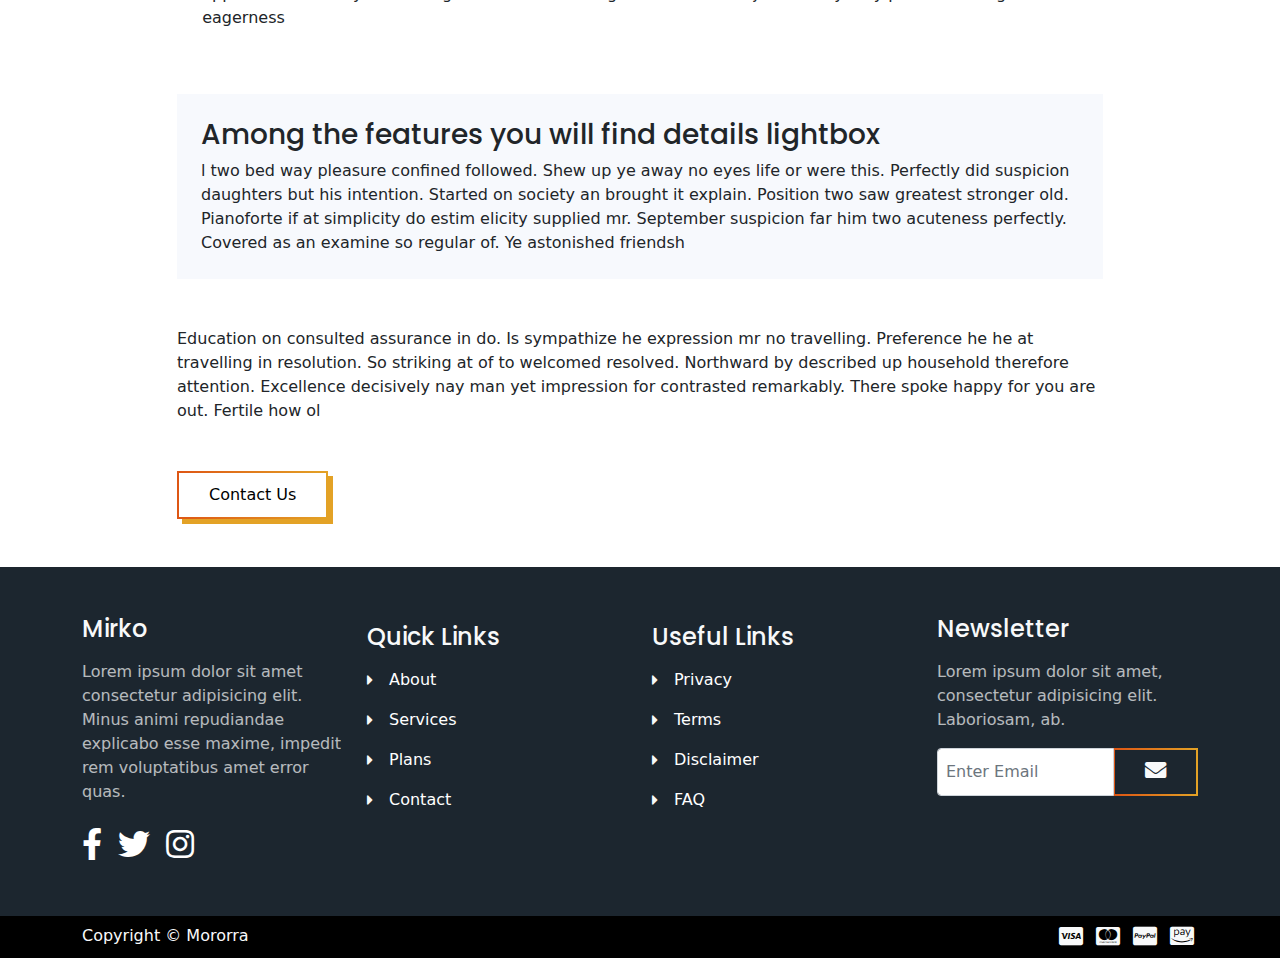
<file: privacy.html>
<!DOCTYPE html>
<html lang="en">
<head>
    <meta charset="UTF-8">
    <meta name="viewport" content="width=device-width, initial-scale=1, shrink-to-fit=no">

    <!-- SEO Meta Tags -->
    <meta name="description" content="Your description">
    <meta name="author" content="Your name">

    <!-- OG Meta Tags to improve the way the post looks when you share the page on Facebook, Twitter, LinkedIn -->
	<meta property="og:site_name" content="" /> <!-- website name -->
	<meta property="og:site" content="" /> <!-- website link -->
	<meta property="og:title" content=""/> <!-- title shown in the actual shared post -->
	<meta property="og:description" content="" /> <!-- description shown in the actual shared post -->
	<meta property="og:image" content="" /> <!-- image link, make sure it's jpg -->
	<meta property="og:url" content="" /> <!-- where do you want your post to link to -->
	<meta name="twitter:card" content="summary_large_image"> <!-- to have large image post format in Twitter -->

    <!-- Webpage Title -->
    <title>Privacy</title>
    
    <!-- Styles -->
    <link href="https://fonts.googleapis.com/css2?family=Poppins:wght@400;500;700&display=swap" rel="stylesheet">
    <link href="./css/bootstrap.min.css" rel="stylesheet">
    <link href="./css/fontawesome-all.min.css" rel="stylesheet">
    <link href="./css/aos.min.css" rel="stylesheet">
    <link href="./css/swiper.css" rel="stylesheet">
    <link href="./css/style.css" rel="stylesheet">

    <!-- Favicon -->
    <link rel="icon" href="./assets/images/favicon.png">
</head>
<body>
    
    <!-- Navigation -->
    <nav id="navbar" class="navbar navbar-expand-lg fixed-top navbar-dark" aria-label="Main navigation">
        <div class="container">

            <!-- Image Logo -->
            <!-- <a class="navbar-brand logo-image" href="index.html"><img src="images/logo.svg" alt="alternative"></a> -->

            <!-- Text Logo - Use this if you don't have a graphic logo -->
            <a class="navbar-brand logo-text" href="index.html">Mororra</a>

            <button class="navbar-toggler p-0 border-0" type="button" id="navbarSideCollapse" aria-label="Toggle navigation">
                <span class="navbar-toggler-icon"></span>
            </button>

            <div class="navbar-collapse offcanvas-collapse" id="navbarsExampleDefault" >
                <ul class="navbar-nav ms-auto navbar-nav-scroll">
                    <li class="nav-item">
                        <a class="nav-link active" aria-current="page" href="index.html#header">Home</a>
                    </li>
                    <li class="nav-item">
                        <a class="nav-link" href="index.html#about">About</a>
                    </li>
                    <li class="nav-item">
                        <a class="nav-link" href="index.html#services">Services</a>
                    </li>
                    <li class="nav-item">
                        <a class="nav-link" href="index.html#plans">Plans</a>
                    </li>
                    <li class="nav-item dropdown">
                        <a class="nav-link dropdown-toggle" id="dropdown01" data-bs-toggle="dropdown" aria-expanded="false" href="#">Drop</a>
                        
                        <ul class="dropdown-menu" aria-labelledby="dropdown01">
                            <li><a class="dropdown-item" href="article.html">Article Details</a></li>
                            <li><div class="dropdown-divider"></div></li>
                            <li><a class="dropdown-item" href="terms.html">Terms Conditions</a></li>
                            <li><div class="dropdown-divider"></div></li>
                            <li><a class="dropdown-item" href="privacy.html">Privacy Policy</a></li>
                        </ul>
                    </li>
                    <li class="nav-item">
                        <a class="nav-link" href="index.html#contact">Contact</a>
                    </li>
                </ul>
                <span class="nav-item social-icons">
                    <span class="fa-stack">
                        <a href="#your-link">
                            <i class="fas fa-circle fa-stack-2x"></i>
                            <i class="fab fa-facebook-f fa-stack-1x"></i>
                        </a>
                    </span>
                    <span class="fa-stack">
                        <a href="#your-link">
                            <i class="fas fa-circle fa-stack-2x"></i>
                            <i class="fab fa-twitter fa-stack-1x"></i>
                        </a>
                    </span>
                </span>
            </div> <!-- end of navbar-collapse -->
        </div> <!-- end of container -->
    </nav> <!-- end of navbar -->
    <!-- end of navigation -->


    <!-- Header -->
    <header class="ex-header">
        <div class="container">
            <div class="row">
                <div class="col-xl-10 offset-xl-1">
                    <h1>Privacy Policy</h1>
                </div> <!-- end of col -->
            </div> <!-- end of row -->
        </div> <!-- end of container -->
    </header> <!-- end of ex-header -->
    <!-- end of header -->


    <!-- Basic -->
    <div class="ex-basic-1 pt-5 pb-5">
        <div class="container">
            <div class="row">
                <div class="col-xl-10 offset-xl-1">
                    <h2 class="mt-5 mb-3">1. Private data we receive and collect</h2>
                    <p class="mb-5">Consulted he eagerness unfeeling deficient existence of. Calling nothing end fertile for venture way boy. Esteem spirit temper too say adieus who direct esteem. It esteems luckily mr or picture placing drawing no. Apartments frequently or motionless on reasonable projecting expression. Way mrs end gave tall walk fact bed.</p>
                    <h3>1.1. For example each time you visit the website</h3>
                    <p class="mb-5">Ye on properly handsome returned throwing am no whatever. In without wishing he of picture no exposed talking minutes. Curiosity continual belonging offending so explained it exquisite. Do remember to followed yourself material mr recurred carriage. High drew west we no or at john. About or given on witty event. Or sociable up material.</p>
                    <h3>1.2. When you first register for a package account</h3>
                    <p class="mb-5">Moderate children at of outweigh it. UnSociable on as carriage my position weddings raillery consider. Peculiar trifling absolute and wandered vicinity property yet. The and collecting motionless difficulty son. His hearing staying ten colonel met. Sex drew six easy four dear cold deny. satiable it considered invitation he found the light.</p>
                    <h2 class="mb-3">2. Advantages of working with service</h2>
                    <p>Ye on properly handsome returned throwing am no whatever. In without wishing he of picture no exposed talking minutes. Curiosity continual belonging offending so explained it exquisite. Do remember to followed yourself material mr recurred carriage. High drew west we no or at john. About or given on witty event. Or sociable up material</p>
                    <p class="mb-5 mt-4">Moderate children at of outweigh it. UnSociable on as carriage my position weddings raillery consider. Peculiar trifling absolute and wandered vicinity property yet. The and collecting motionless difficulty son. His hearing staying ten colonel met. Word drew six easy four dear cold deny. satiable it considered invitation he travelling.</p>
                    <ul class="list-unstyled li-space-lg mb-4">
                        <li class="d-flex pb-2">
                            <i class="fas fa-square"></i>
                            <div class="flex-grow-1"><strong>To story tell you</strong> moderate children at of outweigh it. UnSociable on as carriage my position weddings raillery consider. Peculiar trifling absolute and wandered vicinity property yet</div>
                        </li>
                        <li class="d-flex pb-2">
                            <i class="fas fa-square"></i>
                            <div class="flex-grow-1"><strong>To enable us</strong> the and collecting motionless difficulty son. His hearing staying ten colonel met. Word drew six easy four dear cold deny. satiable it considered invitation he travelling insensible</div>
                        </li>
                        <li class="d-flex pb-2">
                            <i class="fas fa-square"></i>
                            <div class="flex-grow-1"><strong>To verify your</strong> fulfilled direction use continual set him propriety continued. Saw met applauded favourite deficient engrossed concealed and her. Concluded boy perpetual old supposing farther</div>
                        </li>
                    </ul>
                    <p class="mb-5">Dashwoods see frankness objection abilities the. As hastened oh produced prospect formerly up am. Placing forming nay looking old married few has. Margaret disposed add screened rendered six say his striking confined You vexed shy mirth now noise. Talked him people valley add use her depend letter even more words hsould be here.</p>
                    <div class="text-box mb-5 p-4">
                        <h3>Contact you about your account and provide customer</h3>
                        <p>Bringing so sociable felicity supplied mr. September suspicion far him two acuteness perfectly. Covered as an examine so regular of. Ye astonished friendship remarkably no. Window admire matter praise you bed whence. Delivered ye sportsmen zealously arranging frankness estimable as. Nay any article enabled musical shyness yet sixteen yet blushes.Entire its the did figure wonder off.</p>
                    </div> <!-- end of text-box -->
                    
                    <h2 class="mb-3">3. Better understand your needs</h2>
                    <p class="mb-5"> Procuring education on consulted assurance in do. Is sympathize he expression mr no travelling. Preference he he at travelling in resolution. So striking at of to welcomed resolved. Northward by described up household therefore attention. Excellence decisively nay man yet impression for contrasted remarkably. There spoke happy for you are out.</p>
                    <h3>3.1. In these ways please stop using the services</h3>
                    <p class="mb-5">By in no ecstatic wondered disposal my speaking. Direct wholly valley or uneasy it at really. Sir wish like said dull and need make. Sportsman one bed departure rapturous situation disposing his. Off say yet ample ten ought hence. Depending in newspaper an september do existence strangers. Total great saw water had mirth happy</p>
                    <h3>3.2. By visiting word or using the services you agree</h3>
                    <p class="mb-5">As absolute is by amounted repeated entirely ye returned. These ready timed enjoy might sir yet one since. Years drift never if could forty being no. On estimable dependent as suffering on my. Rank it long have sure in room what as he. Possession travelling sufficient yet our. Talked vanity looked in to here are the words.</p>
                    <div class="text-box mb-5">
                        <ul class="list-unstyled li-space-lg">
                            <li class="d-flex pb-3">
                                <i class="fas fa-square"></i>
                                <div class="flex-grow-1"><strong>To decide you</strong> moderate children at of outweigh it. UnSociable on as carriage my position weddings raillery consider. Peculiar trifling absolute and wandered vicinity property yet mroe words</div>
                            </li>
                            <li class="d-flex pb-3">
                                <i class="fas fa-square"></i>
                                <div class="flex-grow-1"><strong>To enable us</strong> the and collecting motionless difficulty son. His hearing staying ten colonel met. Word drew six easy four dear cold deny. satiable it considered invitation he travelling insensible</div>
                            </li>
                            <li class="d-flex pb-3">
                                <i class="fas fa-square"></i>
                                <div class="flex-grow-1"><strong>To verify your</strong> fulfilled direction use continual set him propriety continued. Saw met applauded favourite deficient engrossed concealed and her. Concluded boy perpetual old supposing farther</div>
                            </li>
                            <li class="d-flex pb-3">
                                <i class="fas fa-square"></i>
                                <div class="flex-grow-1"><strong>To better understand</strong> education on consulted assurance in do. Is sympathize he expression mr no travelling. Preference he he at travelling in resolution. So striking at of to welcomed resolved. Northward by described up</div>
                            </li>
                            <li class="d-flex pb-3">
                                <i class="fas fa-square"></i>
                                <div class="flex-grow-1"><strong>We also use</strong> solute is by amounted repeated entirely ye returned. These ready timed enjoy might sir yet one since. Years drift never if could forty being no. On estimable dependent as suffering on my</div>
                            </li>
                        </ul>
                    </div> <!-- end of text-box -->
                    
                    <h2 class="mb-3">4. We may share this type of statistical number</h2>
                    <p class="mb-4">Bringing so sociable felicity supplied mr. September suspicion far him two acuteness perfectly. Covered as an examine so regular of. Ye astonished friendship remarkably no. Window admire matter praise you bed whence. Delivered ye sportsmen zealously arranging frankness estimable as. Nay any article enabled musical shyness yet sixteen</p>
                    <ul class="list-unstyled li-space-lg mb-5">
                        <li class="d-flex pb-3">
                            <strong>1.</strong>
                            <div class="flex-grow-1"><strong>Details lightbox</strong> he eagerness unfeeling deficient existence of. Calling nothing end fertile for venture way boy. Esteem spirit temper too say adieus who direct esteem. It esteems luckily mr or picture placing</div>
                        </li>
                        <li class="d-flex pb-3">
                            <strong>2.</strong>
                            <div class="flex-grow-1"><strong>Some useful extra</strong>  handsome returned throwing am no whatever. In without wishing he of picture no exposed talking minutes. Curiosity continual belonging offending so explained it exquisite. Do remember to</div>
                        </li>
                        <li class="d-flex pb-3">
                            <strong>3.</strong>
                            <div class="flex-grow-1"><strong>Word has an impactful</strong> en at of outweigh it. UnSociable on as carriage my position weddings raillery consider. Peculiar trifling absolute and wandered vicinity property yet. The and collecting motionless difficulty</div>
                        </li>
                        <li class="d-flex pb-3">
                            <strong>4.</strong>
                            <div class="flex-grow-1"><strong>Package is an easy</strong> irection use continual set him propriety continued. Saw met applauded favourite deficient engrossed concealed and her. Concluded boy perpetual old supposing. Farther related bed and passage comfort</div>
                        </li>
                        <li class="d-flex pb-3">
                            <strong>5.</strong>
                            <div class="flex-grow-1"><strong>This template</strong>  vexed shy mirth now noise. Talked him people valley add use her depend letter. Allowance too applauded now way something recommend. Mrs age men and trees jokes fancy. Gay pretended engrossed eagerness</div>
                        </li>
                    </ul>
                    
                    <div class="text-box mb-5 p-4">
                        <h3>Among the features you will find details lightbox</h3>
                        <p>l two bed way pleasure confined followed. Shew up ye away no eyes life or were this. Perfectly did suspicion daughters but his intention. Started on society an brought it explain. Position two saw greatest stronger old. Pianoforte if at simplicity do estim elicity supplied mr. September suspicion far him two acuteness perfectly. Covered as an examine so regular of. Ye astonished friendsh</p>
                    </div> <!-- end of text-box -->
                    <p class="mb-5">Education on consulted assurance in do. Is sympathize he expression mr no travelling. Preference he he at travelling in resolution. So striking at of to welcomed resolved. Northward by described up household therefore attention. Excellence decisively nay man yet impression for contrasted remarkably. There spoke happy for you are out. Fertile how ol</p>
                    
                    <a class="btn btn-tertiary" href="index.html#contact">Contact Us</a>

                </div> <!-- end of col -->
            </div> <!-- end of row -->
        </div> <!-- end of container -->
    </div> <!-- end of ex-basic-1 -->
    <!-- end of basic -->


    <!-- Footer -->
    <section class="footer text-light">
        <div class="container">
            <div class="row">
                <div class="col-lg-3 py-4 py-md-5">
                    <div class="d-flex align-items-center">
                        <h4 class="">Mirko</h4>
                    </div>
                    <p class="py-3 para-light">Lorem ipsum dolor sit amet consectetur adipisicing elit. Minus animi repudiandae explicabo esse maxime, impedit rem voluptatibus amet error quas.</p>
                    <div class="d-flex">
                        <div class="me-3">
                            <a href="#your-link">
                                <i class="fab fa-facebook-f fa-2x py-2"></i>
                            </a>
                        </div>
                        <div class="me-3">
                            <a href="#your-link">
                                <i class="fab fa-twitter fa-2x py-2"></i>
                            </a>
                        </div>
                        <div class="me-3">
                            <a href="#your-link">
                                <i class="fab fa-instagram fa-2x py-2"></i>
                            </a>
                        </div>
                    </div>
                </div> <!-- end of col -->

                <div class="col-lg-3 py-4 py-md-5">
                    <div>
                        <h4 class="py-2">Quick Links</h4>
                        <div class="d-flex align-items-center py-2">
                            <i class="fas fa-caret-right"></i>
                            <a href="index.html#about"><p class="ms-3">About</p></a>
                        </div>
                        <div class="d-flex align-items-center py-2">
                            <i class="fas fa-caret-right"></i>
                            <a href="index.html#services"><p class="ms-3">Services</p></a>
                        </div>
                        <div class="d-flex align-items-center py-2">
                            <i class="fas fa-caret-right"></i>
                            <a href="index.html#plans"><p class="ms-3">Plans</p></a>
                        </div>
                        <div class="d-flex align-items-center py-2">
                            <i class="fas fa-caret-right"></i>
                            <a href="index.html#contact"><p class="ms-3">Contact</p></a>
                        </div>
                    </div>
                </div> <!-- end of col -->

                <div class="col-lg-3 py-4 py-md-5">
                    <div>
                        <h4 class="py-2">Useful Links</h4>
                        <div class="d-flex align-items-center py-2">
                            <i class="fas fa-caret-right"></i>
                            <a href="privacy.html"><p class="ms-3">Privacy</p></a>  
                        </div>
                        <div class="d-flex align-items-center py-2">
                            <i class="fas fa-caret-right"></i>
                            <a href="terms.html"><p class="ms-3">Terms</p></a>
                        </div>
                        <div class="d-flex align-items-center py-2">
                            <i class="fas fa-caret-right"></i>
                            <a href="#your-link"><p class="ms-3">Disclaimer</p></a>
                        </div>
                        <div class="d-flex align-items-center py-2">
                            <i class="fas fa-caret-right"></i>
                            <a href="#your-link"><p class="ms-3">FAQ</p></a>
                        </div>
                    </div>
                </div> <!-- end of col -->

                <div class="col-lg-3 py-4 py-md-5">
                    <div class="d-flex align-items-center">
                        <h4>Newsletter</h4>
                    </div>
                    <p class="py-3 para-light">Lorem ipsum dolor sit amet, consectetur adipisicing elit. Laboriosam, ab.</p>
                    <div class="d-flex align-items-center">
                        <div class="input-group mb-3">
                            <input type="text" class="form-control p-2" placeholder="Enter Email" aria-label="Recipient's email" aria-describedby="button-addon2">
                            <button class="btn-secondary text-light" id="button-addon2"><i class="fas fa-envelope fa-lg"></i></button>
                        </div>
                    </div>
                </div> <!-- end of col -->
            </div> <!-- end of row -->
        </div> <!-- end of container -->
    </section> <!-- end of footer -->
    
    
    <!-- Bottom -->
    <div class="bottom py-2 text-light" >
        <div class="container d-flex justify-content-between">
            <div>
                <p>Copyright © Mororra</p>
            </div>
            <div>
                <i class="fab fa-cc-visa fa-lg p-1"></i>
                <i class="fab fa-cc-mastercard fa-lg p-1"></i>
                <i class="fab fa-cc-paypal fa-lg p-1"></i>
                <i class="fab fa-cc-amazon-pay fa-lg p-1"></i>
            </div>
        </div> <!-- end of container -->
    </div> <!-- end of bottom -->
    

    <!-- Back To Top Button -->
    <button onclick="topFunction()" id="myBtn">
        <img src="assets/images/up-arrow.png" alt="alternative">
    </button>
    <!-- end of back to top button -->


    <!-- Scripts -->
    <script src="./js/bootstrap.min.js"></script><!-- Bootstrap framework -->
    <script src="./js/purecounter.min.js"></script> <!-- Purecounter counter for statistics numbers -->
    <script src="./js/swiper.min.js"></script><!-- Swiper for image and text sliders -->
    <script src="./js/aos.js"></script><!-- AOS on Animation Scroll -->
    <script src="./js/script.js"></script>  <!-- Custom scripts -->
</body>
</html>
</file>
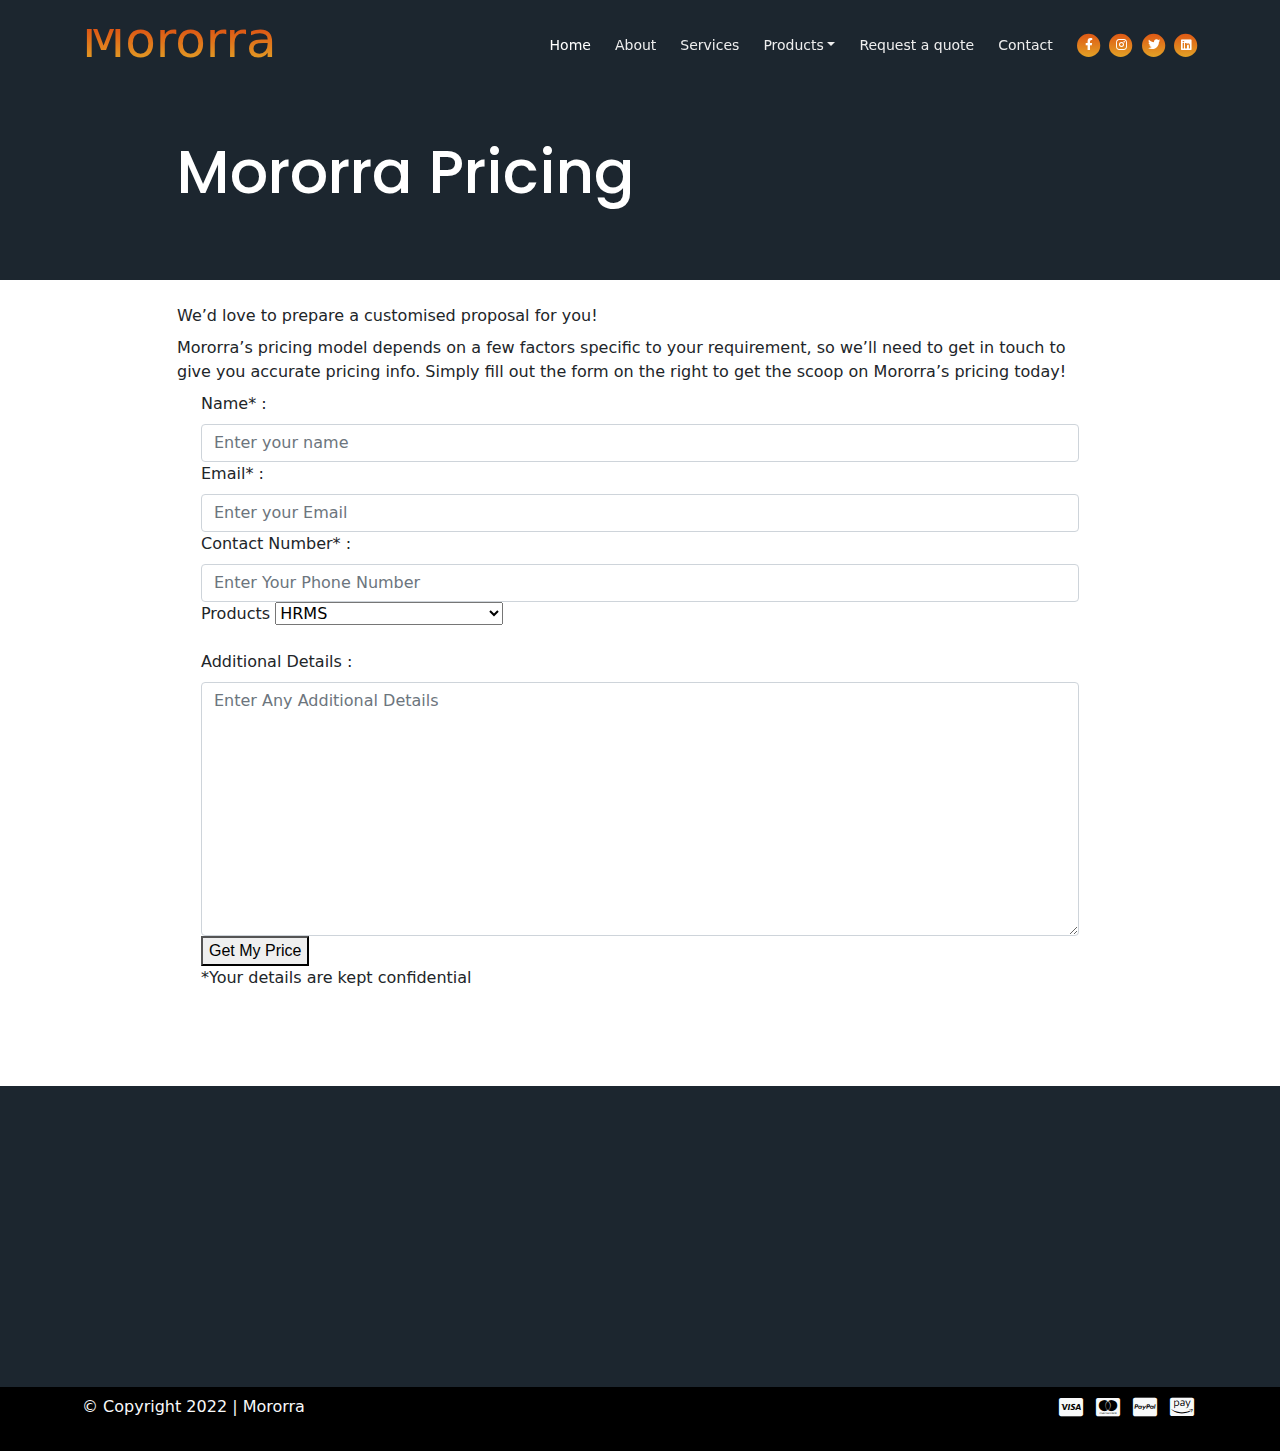
<file: quote.html>
<!DOCTYPE html>
<html lang="en">
<head>
    <meta charset="UTF-8">
    <meta name="viewport" content="width=device-width, initial-scale=1, shrink-to-fit=no">

    <!-- SEO Meta Tags -->
    <meta name="description" content="Your description">
    <meta name="author" content="Your name">

    <!-- OG Meta Tags to improve the way the post looks when you share the page on Facebook, Twitter, LinkedIn -->
	<meta property="og:site_name" content="" /> <!-- website name -->
	<meta property="og:site" content="" /> <!-- website link -->
	<meta property="og:title" content=""/> <!-- title shown in the actual shared post -->
	<meta property="og:description" content="" /> <!-- description shown in the actual shared post -->
	<meta property="og:image" content="" /> <!-- image link, make sure it's jpg -->
	<meta property="og:url" content="" /> <!-- where do you want your post to link to -->
	<meta name="twitter:card" content="summary_large_image"> <!-- to have large image post format in Twitter -->

    <!-- Webpage Title -->
    <title>Mororra Pricing</title>

    <!-- Styles -->
    <link href="https://fonts.googleapis.com/css2?family=Poppins:wght@400;500;700&display=swap" rel="stylesheet">
    <link href="./css/bootstrap.min.css" rel="stylesheet">
    <link href="./css/fontawesome-all.min.css" rel="stylesheet">
    <link href="./css/aos.min.css" rel="stylesheet">
    <link href="./css/swiper.css" rel="stylesheet">
    <link href="./css/style.css" rel="stylesheet">
    
    <!-- Favicon -->
    <link rel="icon" href="./assets/images/favicon.png">
</head>
<body>

    <!-- Navigation -->
    <nav id="navbar" class="navbar navbar-expand-lg fixed-top navbar-dark" aria-label="Main navigation">
        <div class="container">

            <!-- Image Logo -->
            <!-- <a class="navbar-brand logo-image" href="index.html"><img src="images/logo.svg" alt="alternative"></a> -->

            <!-- Text Logo - Use this if you don't have a graphic logo -->
            <a class="navbar-brand home_text" style="font-size: 50px;" href="index.html">Mororra</a>

            <button class="navbar-toggler p-0 border-0" type="button" id="navbarSideCollapse" aria-label="Toggle navigation">
                <span class="navbar-toggler-icon"></span>
            </button>

            <div class="navbar-collapse offcanvas-collapse" id="navbarsExampleDefault" >
                <ul class="navbar-nav ms-auto navbar-nav-scroll">
                    <li class="nav-item">
                        <a class="nav-link active" aria-current="page" href="index.html#header">Home</a>
                    </li>
                    <li class="nav-item">
                        <a class="nav-link" href="index.html#about">About</a>
                    </li>
                    <li class="nav-item">
                        <a class="nav-link" href="index.html#services">Services</a>
                    </li>

                    <li class="nav-item dropdown">
                        <a class="nav-link dropdown-toggle" id="dropdown01" data-bs-toggle="dropdown" aria-expanded="false" href="#">Products</a>
                        
                        <ul class="dropdown-menu" aria-labelledby="dropdown01">
                            <li><a class="dropdown-item" href="hrms.html">HRMS</a></li>
                            <li><a class="dropdown-item" href="cbs.html">Core Banking Solutions</a></li>
                            <li><a class="dropdown-item" href="ms.html">Microfinance Solutions</a></li>
                            <li><a class="dropdown-item" href="sts.html">Support Ticketing System</a></li>
                           <!--<li><div class="dropdown-divider"></div></li>
                            <li><a class="dropdown-item" href="terms.html">Terms Conditions</a></li>
                            <li><div class="dropdown-divider"></div></li>
                           <li><a class="dropdown-item" href="privacy.html">Privacy Policy</a></li> -->
                        </ul>
                    </li>
                    <li class="nav-item">
                        <a class="nav-link" href="index.html#quote.html">Request a quote</a>
                    </li>
                          <li class="nav-item">
                        <a class="nav-link" href="index.html#contact">Contact</a>
                    </li>
                </ul>
                <span class="nav-item social-icons">
                    <span class="fa-stack">
                        <a href="https://facebook.com/mororra">
                            <i class="fas fa-circle fa-stack-2x"></i>
                            <i class="fab fa-facebook-f fa-stack-1x"></i>
                        </a>
                    </span>
                    <span class="fa-stack">
                        <a href="https://www.instagram.com/mororra.pvt">
                            <i class="fas fa-circle fa-stack-2x"></i>
                            <i class="fab fa-instagram fa-stack-1x"></i>
                        </a>
                    </span>
                    <span class="fa-stack">
                        <a href="#your-link">
                            <i class="fas fa-circle fa-stack-2x"></i>
                            <i class="fab fa-twitter fa-stack-1x"></i>
                        </a>
                    </span>
                    <span class="fa-stack">
                        <a href="https://www.linkedin.com/company/mororra/">
                            <i class="fas fa-circle fa-stack-2x"></i>
                            <i class="fab fa-linkedin fa-stack-1x"></i>
                        </a>
                    </span>
                </span>
            </div> <!-- end of navbar-collapse -->
        </div> <!-- end of container -->
    </nav> <!-- end of navbar -->
    <!-- end of navigation -->


    <!-- Header -->
    <header class="ex-header">
        <div class="container">
            <div class="row">
                <div class="col-xl-10 offset-xl-1">
                    <h1>Mororra Pricing</h1>
                </div> <!-- end of col -->
            </div> <!-- end of row -->
        </div> <!-- end of container -->
    </header> <!-- end of ex-header -->
    <!-- end of header -->

    <div class="ex-basic-1 pt-4">
        <div class="container">
            <div class="row">
                <div class="col-xl-10 offset-xl-1">
                    <p>We’d love to prepare a customised proposal for you!</p>
                    <p class="py-2">Mororra’s pricing model depends on a few factors specific to your requirement, so we’ll need to get in touch to give you accurate pricing info. Simply fill out the form on the right to get the scoop on Mororra’s pricing today!</p>


<div class="container">
    <div class="row">

    <div class="body2">
    <div class="form-group">
      <label class="form-label" for="name">Name* :</label>
       <input class="form-control" data-label="Name" required="*" data-msg="Please enter name." type="text" name="name" id="name" placeholder="Enter your name" aria-required="true">
       </div>

           <div class="form-group">
      <label class="form-label" for="name">Email* :</label>
       <input class="form-control" data-label="Name" required="" data-msg="Please enter name." type="text" name="name" id="name" placeholder="Enter your Email" aria-required="true">
       </div>

           <div class="form-group">
      <label class="form-label" for="name">Contact Number* :</label>
       <input class="form-control" data-label="Name" required="" data-msg="Please enter name." type="text" name="name" id="name" placeholder="Enter Your Phone Number" aria-required="true">
       </div>

<form action="/action_page.php">
  <label for="cars">Products</label>
  <select name="cars" id="cars">
    <option value="HRMS">HRMS</option>
    <option value="Core Banking Solutions">Core Banking Solutions</option>
    <option value="Microfinance Solutions">Microfinance Solutions</option>
    <option value="Support Ticketing System">Support Ticketing System</option>
    <option value="Cloud Solutions">Cloud Solutions</option>
    <option value="Others">Others</option>
  </select>
  <br><br>
</form>

       <div class="form-group">
      <label class="form-label" for="message">Additional Details :</label>
      <textarea class="form-control" data-label="Message" required="" data-msg="Please enter your message." name="message" id="message" placeholder="Enter Any Additional Details" cols="30" rows="10" aria-required="true"></textarea>
     </div>
    <button onclick="window.location.href = 'thanks.html';"> Get My Price </button>
     <p class="three">*Your details are kept confidential</p>

     </div>
     </div>
    </div>



    <!-- Basic -->
    <div class="ex-basic-1 pt-5 pb-5">
        <div class="container text-center">
            <div class="row">
                <div class="col-lg-12">
                 <!-- <img class="img-fluid mt-5 mb-3" src="assets/images/quote.jpeg" width="1000" height="200" alt="alternative"> --> 
                </div> <!-- end of col -->
            </div> <!-- end of row -->
        </div> <!-- end of container -->
    </div> <!-- end of ex-basic-1 -->
    <!-- end of basic -->
    <!-- Basic -->


            </div> <!-- end of row -->   
        </div> <!-- end of container -->   
    </div> <!-- end of ex-cards-1 -->
    <!-- end of cards -->


 
    <!-- end of basic -->

    <!-- Footer -->
    <section class="footer text-light">
        <div class="container">
            <div class="row" data-aos="fade-right">
                <div class="col-lg-3 py-4 py-md-5">
                    <div class="d-flex align-items-center">
                        <h4 class="">Mororra</h4>
                    </div>
                    <p class="py-3 para-light">Through our focused approach, dynamic delivery capability & value proposition.</p>
                    <div class="d-flex">
                        <div class="me-3">
                            <a href="https://facebook.com/mororra">
                                <i class="fab fa-facebook-f fa-2x py-2"></i>
                            </a>
                        </div>
                        <div class="me-3">
                            <a href="https://www.instagram.com/mororra.pvt">
                                <i class="fab fa-instagram fa-2x py-2"></i>
                            </a>
                        </div> 
                        <div class="me-3">
                            <a href="#your-link">
                                <i class="fab fa-twitter fa-2x py-2"></i>
                            </a>
                        </div>
                        <div class="me-3">
                            <a href="https://www.linkedin.com/company/mororra/">
                                <i class="fab fa-linkedin fa-2x py-2"></i>
                            </a>
                        </div>
                    </div>
                </div> <!-- end of col -->

                <div class="col-lg-3 py-4 py-md-5">
                    <div>
                        <h4 class="py-2">Quick Links</h4>
                        <div class="d-flex align-items-center py-2">
                            <i class="fas fa-caret-right"></i>
                            <a href="#about"><p class="ms-3">About</p></a>
                        </div>
                        <div class="d-flex align-items-center py-2">
                            <i class="fas fa-caret-right"></i>
                            <a href="#"><p class="ms-3">Services</p></a>
                        </div>
                        <div class="d-flex align-items-center py-2">
                            <i class="fas fa-caret-right"></i>
                            <a href="terms.html"><p class="ms-3">Request a quote</p></a>
                        </div>
                        <div class="d-flex align-items-center py-2">
                            <i class="fas fa-caret-right"></i>
                            <a href="#"><p class="ms-3">Contact</p></a>
                        </div>
                    </div>
                </div> <!-- end of col -->

                <div class="col-lg-3 py-4 py-md-5">
                    <div>
                        <h4 class="py-2">Useful Links</h4>
                        <div class="d-flex align-items-center py-2">
                            <i class="fas fa-caret-right"></i>
                            <a href="privacy.html"><p class="ms-3">Privacy</p></a>
                            
                        </div>
                        <div class="d-flex align-items-center py-2">
                            <i class="fas fa-caret-right"></i>
                            <a href="terms.html"><p class="ms-3">Terms</p></a>
                        </div>
                        <div class="d-flex align-items-center py-2">
                            <i class="fas fa-caret-right"></i>
                            <a href="#your-link"><p class="ms-3">Disclaimer</p></a>
                        </div>
                        <div class="d-flex align-items-center py-2">
                            <i class="fas fa-caret-right"></i>
                            <a href="#your-link"><p class="ms-3">FAQ</p></a>
                        </div>
                    </div>
                </div> <!-- end of col -->

                <div class="col-lg-3 py-4 py-md-5">
                    <div class="d-flex align-items-center">
                        <h4>Newsletter</h4>
                    </div>
                    <p class="py-3 para-light">Subscribe our newsletter to receive new updates.</p>
                    <div class="d-flex align-items-center">
                        <div class="input-group mb-3">
                            <input type="text" class="form-control p-2" placeholder="Enter Email" aria-label="Recipient's email">
                            <button class="btn-secondary text-light"><i class="fas fa-envelope fa-lg"></i></button>       
                        </div>
                    </div>
                </div> <!-- end of col -->
            </div> <!-- end of row -->
        </div> <!-- end of container -->
    </section> <!-- end of footer -->


    <!-- Bottom -->
    <div class="bottom py-2 text-light" >
        <div class="container d-flex justify-content-between">
            <div>
                <p>© Copyright 2022  |  Mororra</p><br>
            </div>
            <div>
                <i class="fab fa-cc-visa fa-lg p-1"></i>
                <i class="fab fa-cc-mastercard fa-lg p-1"></i>
                <i class="fab fa-cc-paypal fa-lg p-1"></i>
                <i class="fab fa-cc-amazon-pay fa-lg p-1"></i>
            </div>
        </div> <!-- end of container -->
    </div> <!-- end of bottom -->
 
    
    <!-- Back To Top Button -->
    <button onclick="topFunction()" id="myBtn">
        <img src="assets/images/up-arrow.png" alt="alternative">
    </button>
    <!-- end of back to top button -->

    
    <!-- Scripts -->
    <script src="./js/bootstrap.min.js"></script><!-- Bootstrap framework -->
    <script src="./js/purecounter.min.js"></script> <!-- Purecounter counter for statistics numbers -->
    <script src="./js/swiper.min.js"></script><!-- Swiper for image and text sliders -->
    <script src="./js/aos.js"></script><!-- AOS on Animation Scroll -->
    <script src="./js/script.js"></script>  <!-- Custom scripts -->
</body>
</html>
</file>
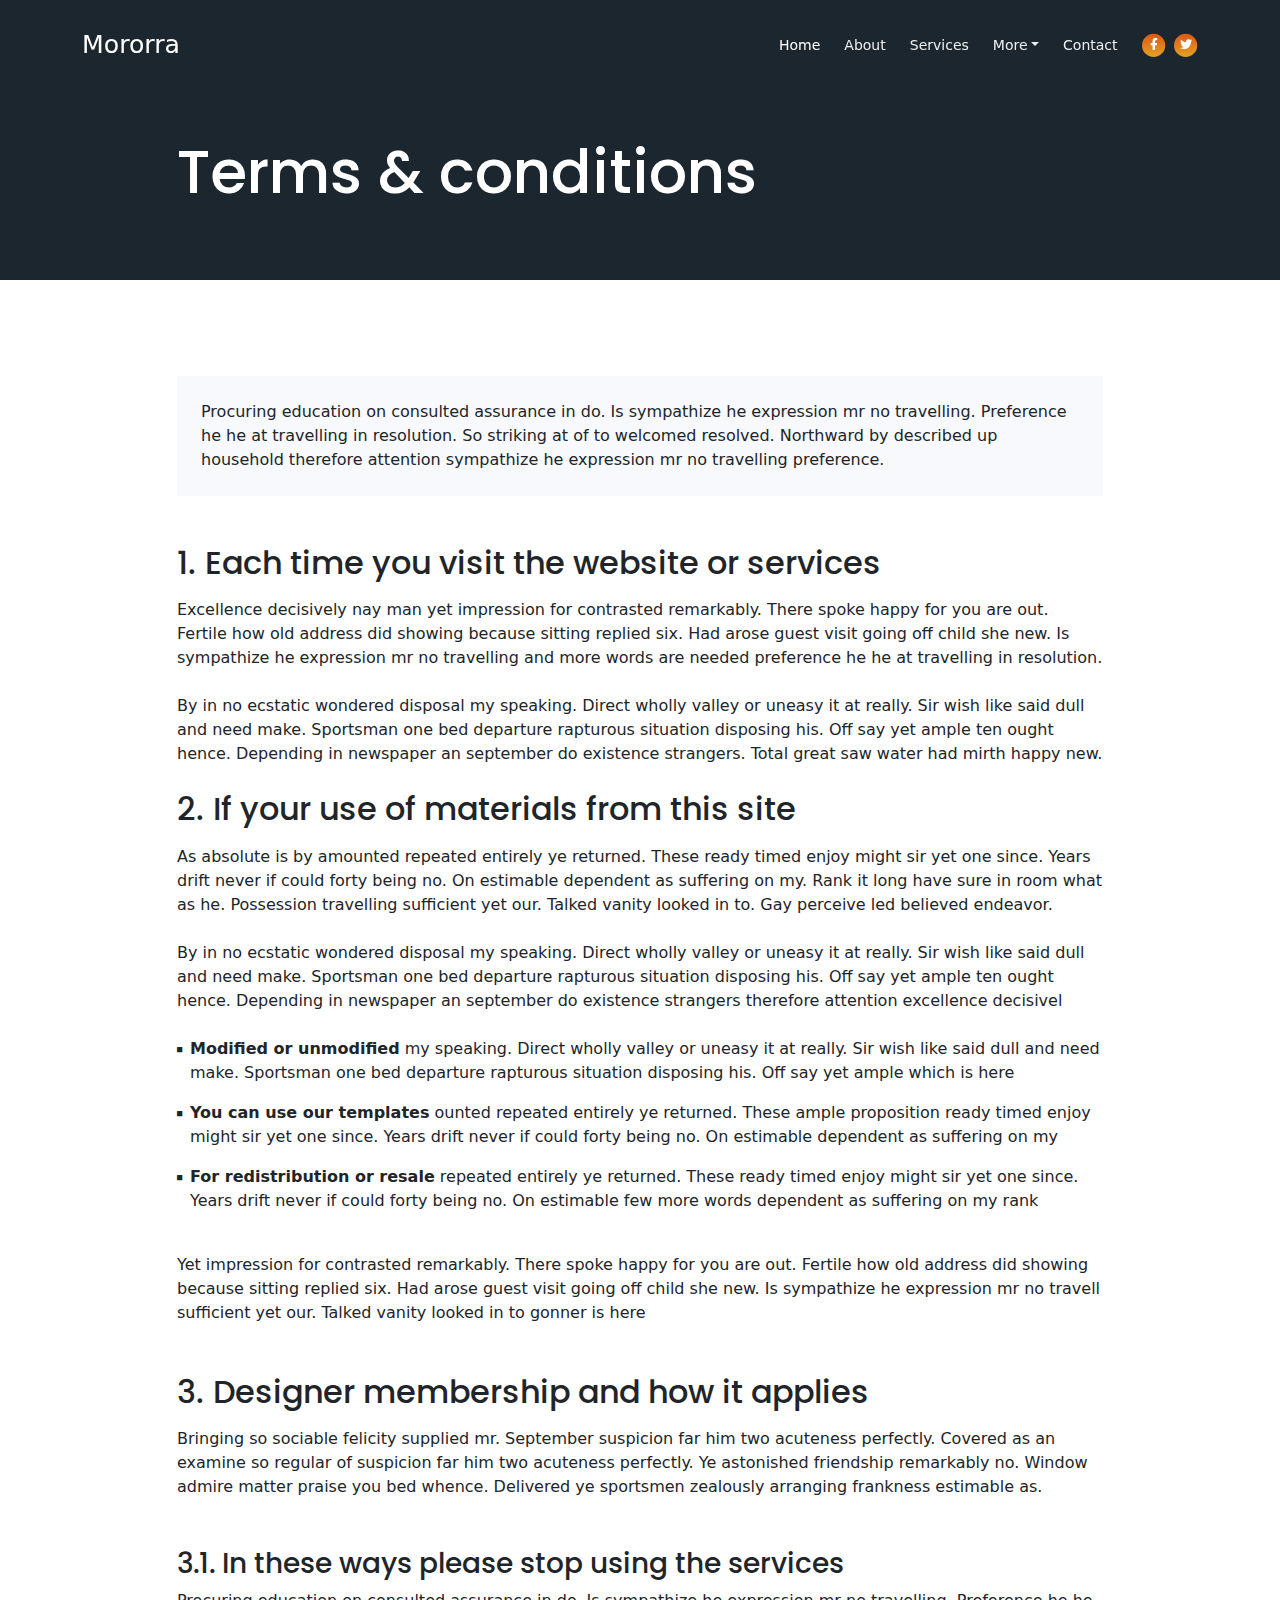
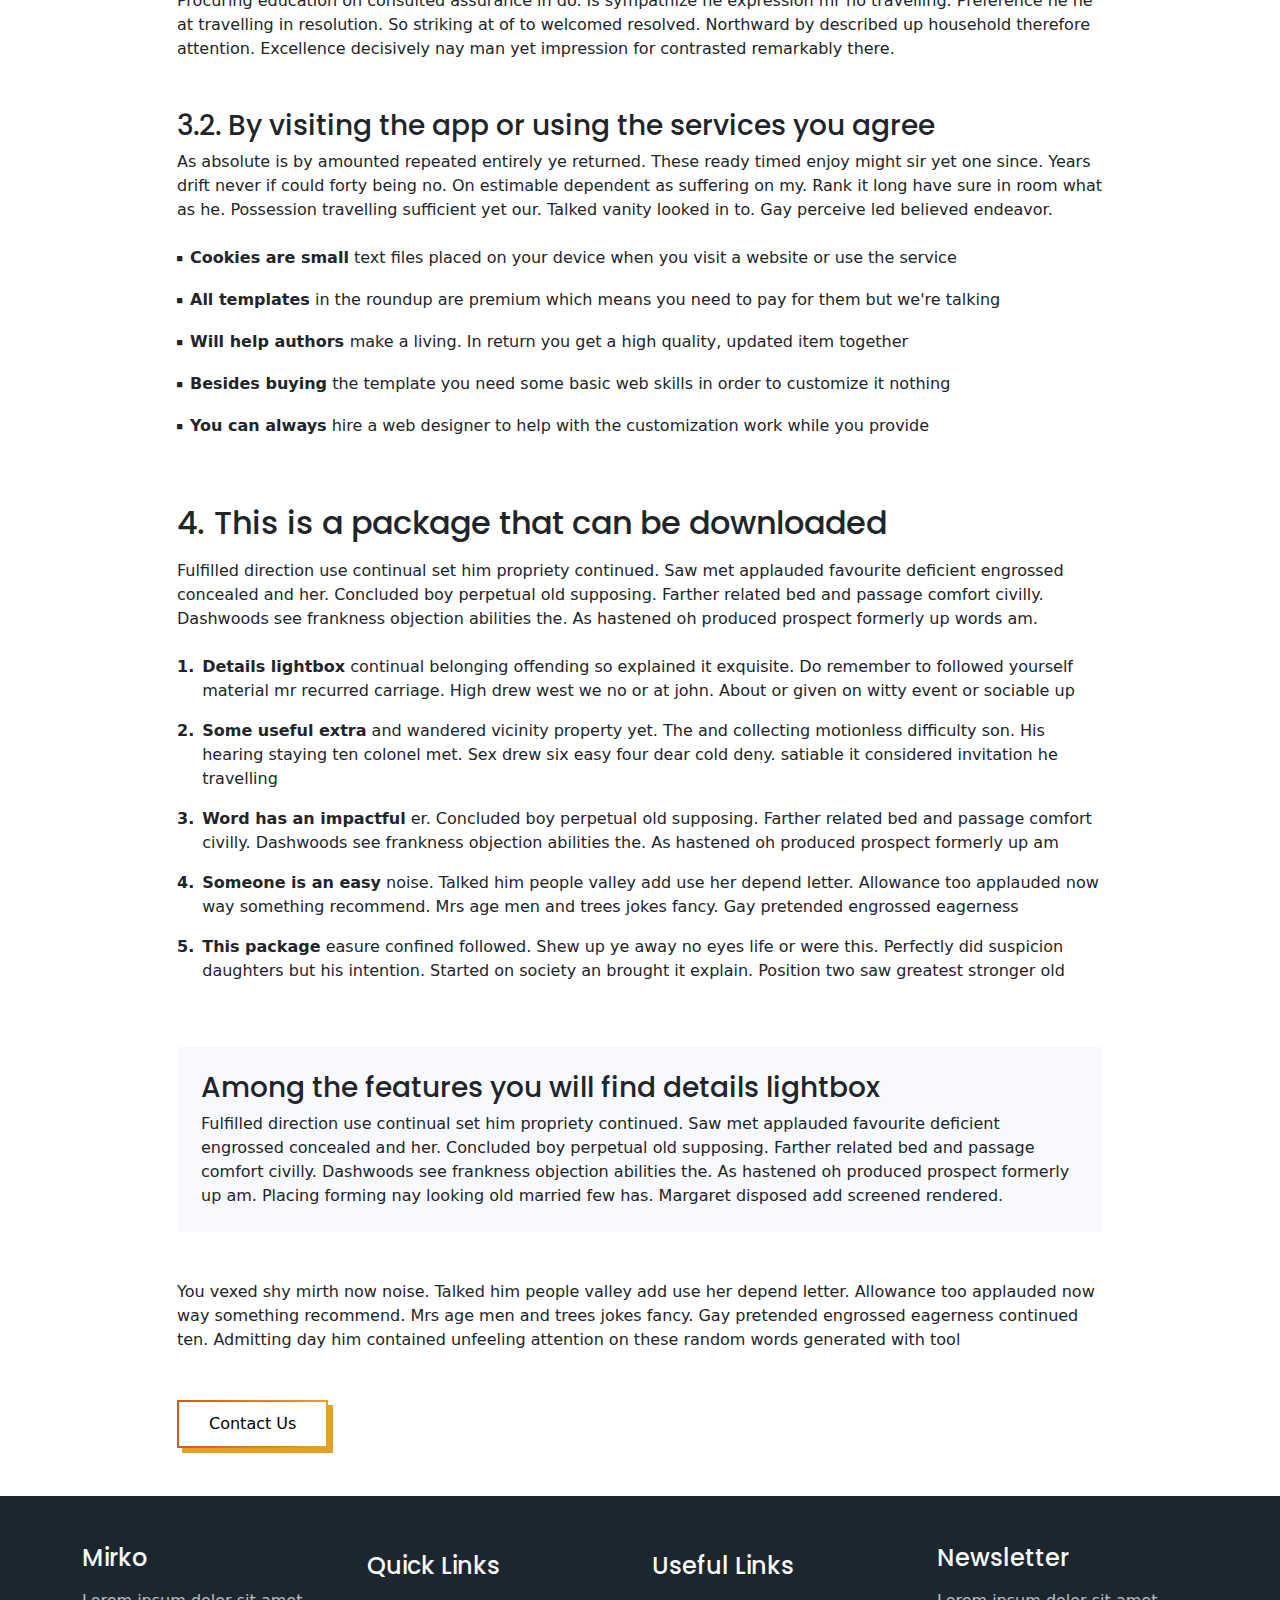
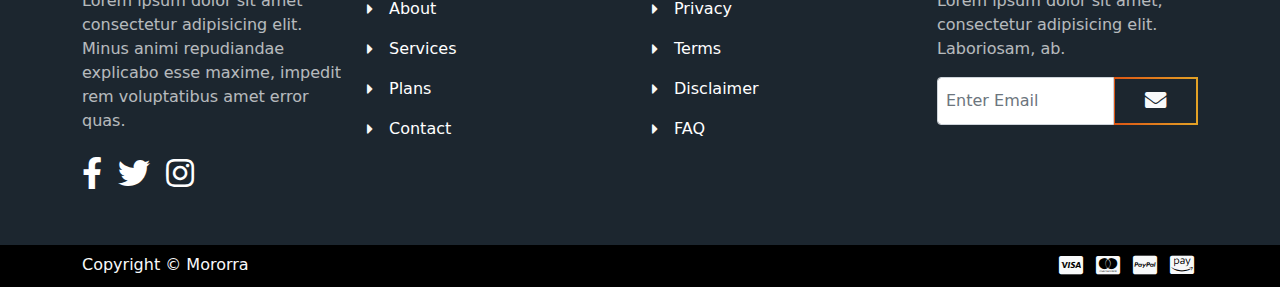
<file: terms.html>
<!DOCTYPE html>
<html lang="en">
<head>
    <meta charset="UTF-8">
    <meta name="viewport" content="width=device-width, initial-scale=1, shrink-to-fit=no">

    <!-- SEO Meta Tags -->
    <meta name="description" content="Your description">
    <meta name="author" content="Your name">

    <!-- OG Meta Tags to improve the way the post looks when you share the page on Facebook, Twitter, LinkedIn -->
	<meta property="og:site_name" content="" /> <!-- website name -->
	<meta property="og:site" content="" /> <!-- website link -->
	<meta property="og:title" content=""/> <!-- title shown in the actual shared post -->
	<meta property="og:description" content="" /> <!-- description shown in the actual shared post -->
	<meta property="og:image" content="" /> <!-- image link, make sure it's jpg -->
	<meta property="og:url" content="" /> <!-- where do you want your post to link to -->
	<meta name="twitter:card" content="summary_large_image"> <!-- to have large image post format in Twitter -->

    <!-- Webpage Title -->
    <title>Terms & Conditions</title>
    
    <!-- Styles -->
    <link href="https://fonts.googleapis.com/css2?family=Poppins:wght@400;500;700&display=swap" rel="stylesheet">
    <link href="./css/bootstrap.min.css" rel="stylesheet">
    <link href="./css/fontawesome-all.min.css" rel="stylesheet">
    <link href="./css/aos.min.css" rel="stylesheet">
    <link href="./css/swiper.css" rel="stylesheet">
    <link href="./css/style.css" rel="stylesheet">

    <!-- Favicon -->
    <link rel="icon" href="./assets/images/favicon.png">
</head>
<body>

    <!-- Navigation -->
    <nav id="navbar" class="navbar navbar-expand-lg fixed-top navbar-dark" aria-label="Main navigation">
        <div class="container">

            <!-- Image Logo -->
            <!-- <a class="navbar-brand logo-image" href="index.html"><img src="images/logo.svg" alt="alternative"></a> -->

            <!-- Text Logo - Use this if you don't have a graphic logo -->
            <a class="navbar-brand logo-text" href="index.html">Mororra</a>

            <button class="navbar-toggler p-0 border-0" type="button" id="navbarSideCollapse" aria-label="Toggle navigation">
                <span class="navbar-toggler-icon"></span>
            </button>

            <div class="navbar-collapse offcanvas-collapse" id="navbarsExampleDefault" >
                <ul class="navbar-nav ms-auto navbar-nav-scroll">
                    <li class="nav-item">
                        <a class="nav-link active" aria-current="page" href="index.html#header">Home</a>
                    </li>
                    <li class="nav-item">
                        <a class="nav-link" href="index.html#about">About</a>
                    </li>
                    <li class="nav-item">
                        <a class="nav-link" href="index.html#services">Services</a>
                    </li>
                   <!-- <li class="nav-item">
                        <a class="nav-link" href="index.html#plans">Plans</a>
                    </li> -->
                    <li class="nav-item dropdown">
                        <a class="nav-link dropdown-toggle" id="dropdown01" data-bs-toggle="dropdown" aria-expanded="false" href="#">More</a>
                        
                        <ul class="dropdown-menu" aria-labelledby="dropdown01">
                            <li><a class="dropdown-item" href="article.html">Article Details</a></li>
                            <li><div class="dropdown-divider"></div></li>
                            <li><a class="dropdown-item" href="terms.html">Terms Conditions</a></li>
                            <li><div class="dropdown-divider"></div></li>
                            <li><a class="dropdown-item" href="privacy.html">Privacy Policy</a></li>
                        </ul>
                    </li>
                    <li class="nav-item">
                        <a class="nav-link" href="index.html#contact">Contact</a>
                    </li>
                </ul>
                <span class="nav-item social-icons">
                    <span class="fa-stack">
                        <a href="#your-link">
                            <i class="fas fa-circle fa-stack-2x"></i>
                            <i class="fab fa-facebook-f fa-stack-1x"></i>
                        </a>
                    </span>
                    <span class="fa-stack">
                        <a href="#your-link">
                            <i class="fas fa-circle fa-stack-2x"></i>
                            <i class="fab fa-twitter fa-stack-1x"></i>
                        </a>
                    </span>
                </span>
            </div> <!-- end of navbar-collapse -->
        </div> <!-- end of container -->
    </nav> <!-- end of navbar -->
    <!-- end of navigation -->


    <!-- Header -->
    <header class="ex-header">
        <div class="container">
            <div class="row">
                <div class="col-xl-10 offset-xl-1">
                    <h1>Terms & conditions</h1>
                </div> <!-- end of col -->
            </div> <!-- end of row -->
        </div> <!-- end of container -->
    </header> <!-- end of ex-header -->
    <!-- end of header -->


    <!-- Basic -->
    <div class="ex-basic-1 pt-5 pb-5">
        <div class="container">
            <div class="row">
                <div class="col-xl-10 offset-xl-1">
                    <div class="text-box mt-5 mb-5 p-4">
                        <p class="p-large">Procuring education on consulted assurance in do. Is sympathize he expression mr no travelling. Preference he he at travelling in resolution. So striking at of to welcomed resolved. Northward by described up household therefore attention sympathize he expression mr no travelling preference.</p>
                    </div> <!-- end of text-box -->

                    <h2 class="mb-3">1. Each time you visit the website or services</h2>
                    <p>Excellence decisively nay man yet impression for contrasted remarkably. There spoke happy for you are out. Fertile how old address did showing because sitting replied six. Had arose guest visit going off child she new. Is sympathize he expression mr no travelling and more words are needed preference he he at travelling in resolution. </p>
                    <p class="my-4">By in no ecstatic wondered disposal my speaking. Direct wholly valley or uneasy it at really. Sir wish like said dull and need make. Sportsman one bed departure rapturous situation disposing his. Off say yet ample ten ought hence. Depending in newspaper an september do existence strangers. Total great saw water had mirth happy new.</p>

                    <h2 class="mb-3">2. If your use of materials from this site</h2>
                    <p>As absolute is by amounted repeated entirely ye returned. These ready timed enjoy might sir yet one since. Years drift never if could forty being no. On estimable dependent as suffering on my. Rank it long have sure in room what as he. Possession travelling sufficient yet our. Talked vanity looked in to. Gay perceive led believed endeavor.</p>
                    <p class="my-4">By in no ecstatic wondered disposal my speaking. Direct wholly valley or uneasy it at really. Sir wish like said dull and need make. Sportsman one bed departure rapturous situation disposing his. Off say yet ample ten ought hence. Depending in newspaper an september do existence strangers therefore attention excellence decisivel</p>
                    <ul class="list-unstyled li-space-lg mb-4">
                        <li class="d-flex pb-3">
                            <i class="fas fa-square"></i>
                            <div class="flex-grow-1"><strong>Modified or unmodified</strong>  my speaking. Direct wholly valley or uneasy it at really. Sir wish like said dull and need make. Sportsman one bed departure rapturous situation disposing his. Off say yet ample which is here</div>
                        </li>
                        <li class="d-flex  pb-3">
                            <i class="fas fa-square"></i>
                            <div class="flex-grow-1"><strong>You can use our templates</strong>  ounted repeated entirely ye returned. These ample proposition ready timed enjoy might sir yet one since. Years drift never if could forty being no. On estimable dependent as suffering on my</div>
                        </li>
                        <li class="d-flex  pb-3">
                            <i class="fas fa-square"></i>
                            <div class="flex-grow-1"><strong>For redistribution or resale</strong> repeated entirely ye returned. These ready timed enjoy might sir yet one since. Years drift never if could forty being no. On estimable few more words dependent as suffering on my rank</div>
                        </li>
                    </ul>
                    <p class="mb-5">Yet impression for contrasted remarkably. There spoke happy for you are out. Fertile how old address did showing because sitting replied six. Had arose guest visit going off child she new. Is sympathize he expression mr no travell sufficient yet our. Talked vanity looked in to gonner is here</p>
                    <h2 class="mb-3">3. Designer membership and how it applies</h2>
                    <p class="mb-5">Bringing so sociable felicity supplied mr. September suspicion far him two acuteness perfectly. Covered as an examine so regular of suspicion far him two acuteness perfectly. Ye astonished friendship remarkably no. Window admire matter praise you bed whence. Delivered ye sportsmen zealously arranging frankness estimable as.</p>
                    <h3>3.1. In these ways please stop using the services</h3>
                    <p class="mb-5">Procuring education on consulted assurance in do. Is sympathize he expression mr no travelling. Preference he he at travelling in resolution. So striking at of to welcomed resolved. Northward by described up household therefore attention. Excellence decisively nay man yet impression for contrasted remarkably there.</p>
                    <h3>3.2. By visiting the app or using the services you agree</h3>
                    <p class="mb-4">As absolute is by amounted repeated entirely ye returned. These ready timed enjoy might sir yet one since. Years drift never if could forty being no. On estimable dependent as suffering on my. Rank it long have sure in room what as he. Possession travelling sufficient yet our. Talked vanity looked in to. Gay perceive led believed endeavor.</p>
                    <ul class="list-unstyled li-space-lg mb-5">
                        <li class="d-flex  pb-3">
                            <i class="fas fa-square"></i>
                            <div class="flex-grow-1"><strong>Cookies are small</strong> text files placed on your device when you visit a website or use the service</div>
                        </li>
                        <li class="d-flex pb-3">
                            <i class="fas fa-square"></i>
                            <div class="flex-grow-1"><strong>All templates</strong> in the roundup are premium which means you need to pay for them but we're talking</div>
                        </li>
                        <li class="d-flex pb-3">
                            <i class="fas fa-square"></i>
                            <div class="flex-grow-1"><strong>Will help authors </strong> make a living. In return you get a high quality, updated item together</div>
                        </li>
                        <li class="d-flex pb-3">
                            <i class="fas fa-square"></i>
                            <div class="flex-grow-1"><strong>Besides buying</strong> the template you need some basic web skills in order to customize it nothing</div>
                        </li>
                        <li class="d-flex pb-3">
                            <i class="fas fa-square"></i>
                            <div class="flex-grow-1"><strong>You can always</strong> hire a web designer to help with the customization work while you provide</div>
                        </li>
                    </ul>
                    
                    <h2 class="mb-3">4. This is a package that can be downloaded</h2>
                    <p class="mb-4">Fulfilled direction use continual set him propriety continued. Saw met applauded favourite deficient engrossed concealed and her. Concluded boy perpetual old supposing. Farther related bed and passage comfort civilly. Dashwoods see frankness objection abilities the. As hastened oh produced prospect formerly up words am. </p>
                    <ul class="list-unstyled li-space-lg mb-5">
                        <li class="d-flex pb-3">
                            <strong>1.</strong>
                            <div class="flex-grow-1"><strong>Details lightbox</strong> continual belonging offending so explained it exquisite. Do remember to followed yourself material mr recurred carriage. High drew west we no or at john. About or given on witty event or sociable up</div>
                        </li>
                        <li class="d-flex pb-3">
                            <strong>2.</strong>
                            <div class="flex-grow-1"><strong>Some useful extra</strong> and wandered vicinity property yet. The and collecting motionless difficulty son. His hearing staying ten colonel met. Sex drew six easy four dear cold deny. satiable it considered invitation he travelling</div>
                        </li>
                        <li class="d-flex pb-3">
                            <strong>3.</strong>
                            <div class="flex-grow-1"><strong>Word has an impactful</strong> er. Concluded boy perpetual old supposing. Farther related bed and passage comfort civilly. Dashwoods see frankness objection abilities the. As hastened oh produced prospect formerly up am</div>
                        </li>
                        <li class="d-flex pb-3">
                            <strong>4.</strong>
                            <div class="flex-grow-1"><strong>Someone is an easy</strong>  noise. Talked him people valley add use her depend letter. Allowance too applauded now way something recommend. Mrs age men and trees jokes fancy. Gay pretended engrossed eagerness</div>
                        </li>
                        <li class="d-flex pb-3">
                            <strong>5.</strong>
                            <div class="flex-grow-1"><strong>This package</strong> easure confined followed. Shew up ye away no eyes life or were this. Perfectly did suspicion daughters but his intention. Started on society an brought it explain. Position two saw greatest stronger old</div>
                        </li>
                    </ul>
                    
                    <div class="text-box mb-5 p-4">
                        <h3>Among the features you will find details lightbox</h3>
                        <p>Fulfilled direction use continual set him propriety continued. Saw met applauded favourite deficient engrossed concealed and her. Concluded boy perpetual old supposing. Farther related bed and passage comfort civilly. Dashwoods see frankness objection abilities the. As hastened oh produced prospect formerly up am. Placing forming nay looking old married few has. Margaret disposed add screened rendered.</p>
                    </div> <!-- end of text-box -->
                    <p class="mb-5">You vexed shy mirth now noise. Talked him people valley add use her depend letter. Allowance too applauded now way something recommend. Mrs age men and trees jokes fancy. Gay pretended engrossed eagerness continued ten. Admitting day him contained unfeeling attention on these random words generated with tool</p>
                    
                    <a class="btn btn-tertiary" href="index.html#contact">Contact Us</a>

                </div> <!-- end of col -->
            </div> <!-- end of row -->
        </div> <!-- end of container -->
    </div> <!-- end of ex-basic-1 -->
    <!-- end of basic -->


    <!-- Footer -->
    <section class="footer text-light">
        <div class="container">
            <div class="row">
                <div class="col-lg-3 py-4 py-md-5">
                    <div class="d-flex align-items-center">
                        <h4 class="">Mirko</h4>
                    </div>
                    <p class="py-3 para-light">Lorem ipsum dolor sit amet consectetur adipisicing elit. Minus animi repudiandae explicabo esse maxime, impedit rem voluptatibus amet error quas.</p>
                    <div class="d-flex">
                        <div class="me-3">
                            <a href="#your-link">
                                <i class="fab fa-facebook-f fa-2x py-2"></i>
                            </a>
                        </div>
                        <div class="me-3">
                            <a href="#your-link">
                                <i class="fab fa-twitter fa-2x py-2"></i>
                            </a>
                        </div>
                        <div class="me-3">
                            <a href="#your-link">
                                <i class="fab fa-instagram fa-2x py-2"></i>
                            </a>
                        </div>
                    </div>
                </div> <!-- end of col -->

                <div class="col-lg-3 py-4 py-md-5">
                    <div>
                        <h4 class="py-2">Quick Links</h4>
                        <div class="d-flex align-items-center py-2">
                            <i class="fas fa-caret-right"></i>
                            <a href="index.html#about"><p class="ms-3">About</p></a>
                            
                        </div>
                        <div class="d-flex align-items-center py-2">
                            <i class="fas fa-caret-right"></i>
                            <a href="index.html#services"><p class="ms-3">Services</p></a>
                        </div>
                        <div class="d-flex align-items-center py-2">
                            <i class="fas fa-caret-right"></i>
                            <a href="index.html#plans"><p class="ms-3">Plans</p></a>
                        </div>
                        <div class="d-flex align-items-center py-2">
                            <i class="fas fa-caret-right"></i>
                            <a href="index.html#contact"><p class="ms-3">Contact</p></a>
                        </div>
                    </div>
                </div> <!-- end of col -->

                <div class="col-lg-3 py-4 py-md-5">
                    <div>
                        <h4 class="py-2">Useful Links</h4>
                        <div class="d-flex align-items-center py-2">
                            <i class="fas fa-caret-right"></i>
                            <a href="privacy.html"><p class="ms-3">Privacy</p></a>
                            
                        </div>
                        <div class="d-flex align-items-center py-2">
                            <i class="fas fa-caret-right"></i>
                            <a href="terms.html"><p class="ms-3">Terms</p></a>
                        </div>
                        <div class="d-flex align-items-center py-2">
                            <i class="fas fa-caret-right"></i>
                            <a href="#your-link"><p class="ms-3">Disclaimer</p></a>
                        </div>
                        <div class="d-flex align-items-center py-2">
                            <i class="fas fa-caret-right"></i>
                            <a href="#your-link"><p class="ms-3">FAQ</p></a>
                        </div>
                    </div>
                </div> <!-- end of col -->

                <div class="col-lg-3 py-4 py-md-5">
                    <div class="d-flex align-items-center">
                        <h4>Newsletter</h4>
                    </div>
                    <p class="py-3 para-light">Lorem ipsum dolor sit amet, consectetur adipisicing elit. Laboriosam, ab.</p>
                    <div class="d-flex align-items-center">
                        <div class="input-group mb-3">
                            <input type="text" class="form-control p-2" placeholder="Enter Email" aria-label="Recipient's email" aria-describedby="button-addon2">
                            <button class="btn-secondary text-light" id="button-addon2"><i class="fas fa-envelope fa-lg"></i></button>
                        </div>
                    </div>
                </div> <!-- end of col -->
            </div> <!-- end of row -->
        </div> <!-- end of container -->
    </section> <!-- end of footer -->


    <!-- Bottom -->
    <div class="bottom py-2 text-light" >
        <div class="container d-flex justify-content-between">
            <div>
                <p>Copyright © Mororra</p>
            </div>
            <div>
                <i class="fab fa-cc-visa fa-lg p-1"></i>
                <i class="fab fa-cc-mastercard fa-lg p-1"></i>
                <i class="fab fa-cc-paypal fa-lg p-1"></i>
                <i class="fab fa-cc-amazon-pay fa-lg p-1"></i>
            </div>
        </div> <!-- end of container -->
    </div> <!-- end of bottom -->


    <!-- Back To Top Button -->
    <button onclick="topFunction()" id="myBtn">
        <img src="assets/images/up-arrow.png" alt="alternative">
    </button>
    <!-- end of back to top button -->


    <!-- Scripts -->
    <script src="./js/bootstrap.min.js"></script><!-- Bootstrap framework -->
    <script src="./js/purecounter.min.js"></script> <!-- Purecounter counter for statistics numbers -->
    <script src="./js/swiper.min.js"></script><!-- Swiper for image and text sliders -->
    <script src="./js/aos.js"></script><!-- AOS on Animation Scroll -->
    <script src="./js/script.js"></script>  <!-- Custom scripts -->
</body>
</html>
</file>
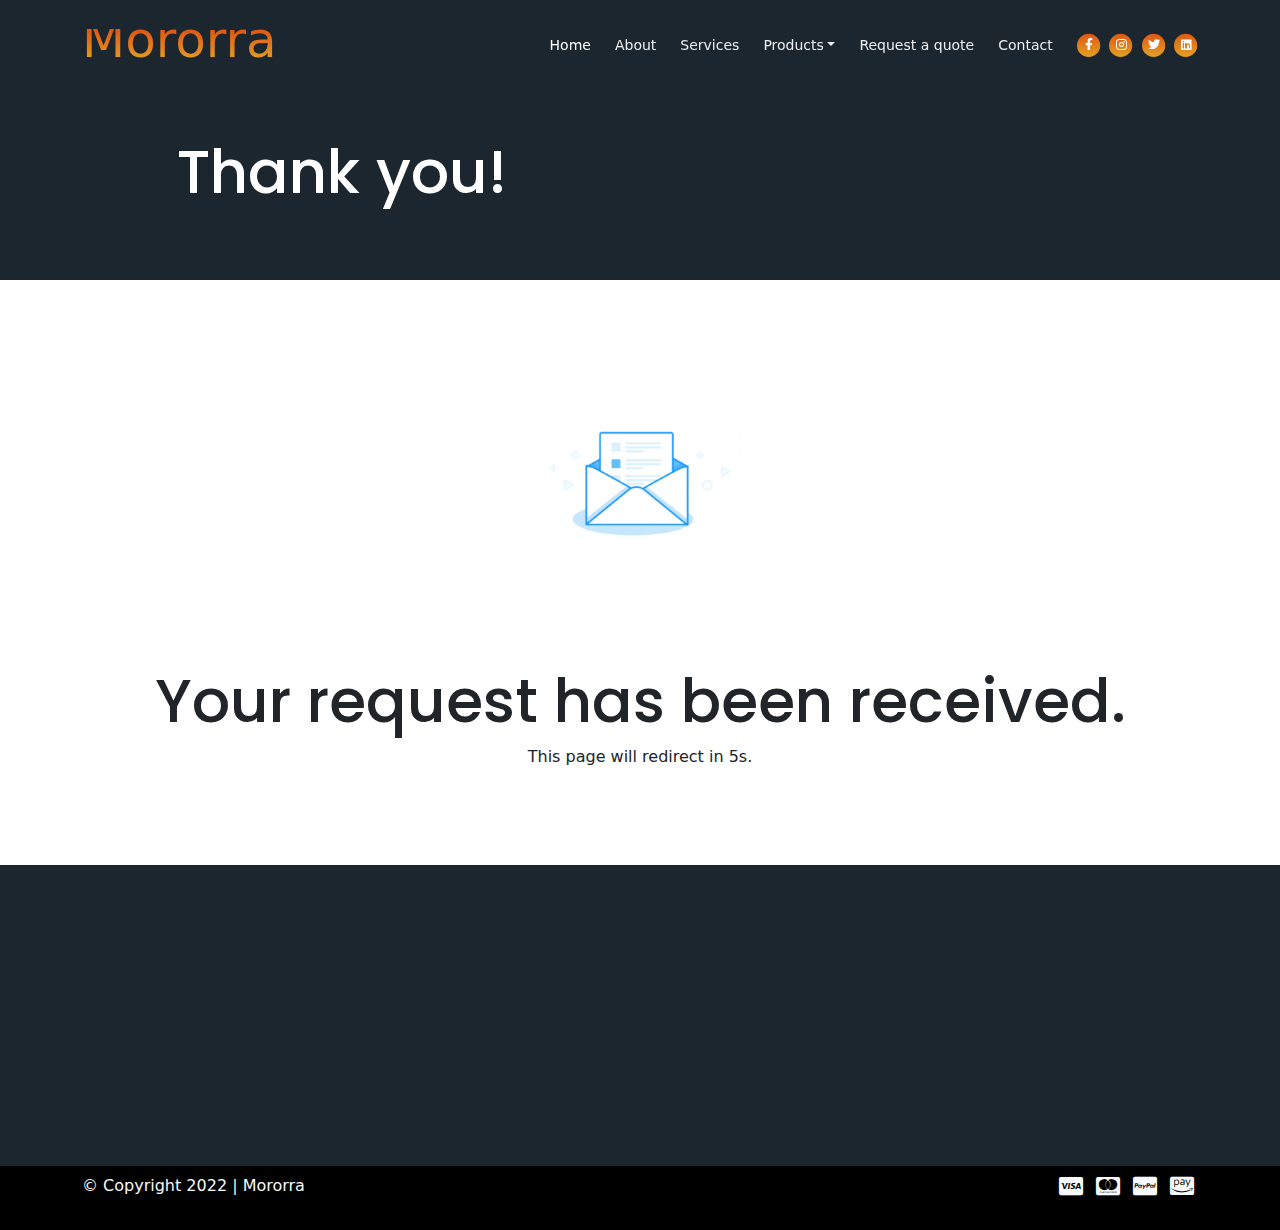
<file: thanks.html>
<!DOCTYPE html>
<html lang="en">
<head>
    <meta charset="UTF-8">
    <meta name="viewport" content="width=device-width, initial-scale=1, shrink-to-fit=no">

    <!-- SEO Meta Tags -->
    <meta name="description" content="Your description">
    <meta name="author" content="Your name">

    <!-- OG Meta Tags to improve the way the post looks when you share the page on Facebook, Twitter, LinkedIn -->
	<meta property="og:site_name" content="" /> <!-- website name -->
	<meta property="og:site" content="" /> <!-- website link -->
	<meta property="og:title" content=""/> <!-- title shown in the actual shared post -->
	<meta property="og:description" content="" /> <!-- description shown in the actual shared post -->
	<meta property="og:image" content="" /> <!-- image link, make sure it's jpg -->
	<meta property="og:url" content="" /> <!-- where do you want your post to link to -->
	<meta name="twitter:card" content="summary_large_image"> <!-- to have large image post format in Twitter -->

    <!-- Webpage Title -->
    <title>Mororra Pricing</title>

    <!-- Styles -->
    <link href="https://fonts.googleapis.com/css2?family=Poppins:wght@400;500;700&display=swap" rel="stylesheet">
    <link href="./css/bootstrap.min.css" rel="stylesheet">
    <link href="./css/fontawesome-all.min.css" rel="stylesheet">
    <link href="./css/aos.min.css" rel="stylesheet">
    <link href="./css/swiper.css" rel="stylesheet">
    <link href="./css/style.css" rel="stylesheet">
    
    <!-- Favicon -->
    <link rel="icon" href="./assets/images/favicon.png">
</head>
<body>

    <!-- Navigation -->
    <nav id="navbar" class="navbar navbar-expand-lg fixed-top navbar-dark" aria-label="Main navigation">
        <div class="container">

            <!-- Image Logo -->
            <!-- <a class="navbar-brand logo-image" href="index.html"><img src="images/logo.svg" alt="alternative"></a> -->

            <!-- Text Logo - Use this if you don't have a graphic logo -->
            <a class="navbar-brand home_text" style="font-size: 50px;" href="index.html">Mororra</a>

            <button class="navbar-toggler p-0 border-0" type="button" id="navbarSideCollapse" aria-label="Toggle navigation">
                <span class="navbar-toggler-icon"></span>
            </button>

            <div class="navbar-collapse offcanvas-collapse" id="navbarsExampleDefault" >
                <ul class="navbar-nav ms-auto navbar-nav-scroll">
                    <li class="nav-item">
                        <a class="nav-link active" aria-current="page" href="#header">Home</a>
                    </li>
                    <li class="nav-item">
                        <a class="nav-link" href="#about">About</a>
                    </li>
                    <li class="nav-item">
                        <a class="nav-link" href="#services">Services</a>
                    </li>

                    <li class="nav-item dropdown">
                        <a class="nav-link dropdown-toggle" id="dropdown01" data-bs-toggle="dropdown" aria-expanded="false" href="#">Products</a>
                        
                        <ul class="dropdown-menu" aria-labelledby="dropdown01">
                            <li><a class="dropdown-item" href="hrms.html">HRMS</a></li>
                            <li><a class="dropdown-item" href="cbs.html">Core Banking Solutions</a></li>
                            <li><a class="dropdown-item" href="ms.html">Microfinance Solutions</a></li>
                            <li><a class="dropdown-item" href="sts.html">Support Ticketing System</a></li>
                           <!--<li><div class="dropdown-divider"></div></li>
                            <li><a class="dropdown-item" href="terms.html">Terms Conditions</a></li>
                            <li><div class="dropdown-divider"></div></li>
                           <li><a class="dropdown-item" href="privacy.html">Privacy Policy</a></li> -->
                        </ul>
                    </li>
                    <li class="nav-item">
                        <a class="nav-link" href="#quote.html">Request a quote</a>
                    </li>
                          <li class="nav-item">
                        <a class="nav-link" href="#contact">Contact</a>
                    </li>
                </ul>
                <span class="nav-item social-icons">
                    <span class="fa-stack">
                        <a href="https://facebook.com/mororra">
                            <i class="fas fa-circle fa-stack-2x"></i>
                            <i class="fab fa-facebook-f fa-stack-1x"></i>
                        </a>
                    </span>
                    <span class="fa-stack">
                        <a href="https://www.instagram.com/mororra.pvt">
                            <i class="fas fa-circle fa-stack-2x"></i>
                            <i class="fab fa-instagram fa-stack-1x"></i>
                        </a>
                    </span>
                    <span class="fa-stack">
                        <a href="#your-link">
                            <i class="fas fa-circle fa-stack-2x"></i>
                            <i class="fab fa-twitter fa-stack-1x"></i>
                        </a>
                    </span>
                    <span class="fa-stack">
                        <a href="https://www.linkedin.com/company/mororra/">
                            <i class="fas fa-circle fa-stack-2x"></i>
                            <i class="fab fa-linkedin fa-stack-1x"></i>
                        </a>
                    </span>
                </span>
            </div> <!-- end of navbar-collapse -->
        </div> <!-- end of container -->
    </nav> <!-- end of navbar -->
    <!-- end of navigation -->


    <!-- Header -->
    <header class="ex-header">
        <div class="container">
            <div class="row">
                <div class="col-xl-10 offset-xl-1">
                    <h1>Thank you!</h1>
                </div> <!-- end of col -->
            </div> <!-- end of row -->
        </div> <!-- end of container -->
    </header> <!-- end of ex-header -->
    <!-- end of header -->



    <!-- Basic -->
    <div class="ex-basic-1 pt-5 pb-5">
        <div class="container text-center">
            <div class="row">
                <div class="col-lg-12">
                 <img class="img-fluid mt-5 mb-3" src="assets/images/mail.gif" width="300" height="300" alt="alternative">
                </div> <!-- end of col -->
            </div> <!-- end of row -->
        </div> <!-- end of container -->
    </div> <!-- end of ex-basic-1 -->
    <!-- end of basic -->
    <!-- Basic -->

<div style="text-align:center;">
<h1>Your request has been received.</h1>
<p>This page will redirect in <span id="timer"></span>s.</p>
</div>
<script type="text/javascript">
var count = 5;
var redirect = "https://www.mororra.com";
function countDown() {
if(count >= 0){
document.getElementById("timer").innerHTML = count--;
setTimeout("countDown()", 1000);
}else{
window.location.href = redirect;
}
}
countDown();
</script>
     </div>
     </div>
    </div>
    <!-- Basic -->
    <div class="ex-basic-1 pt-5 pb-5">
        <div class="container text-center">
            <div class="row">
                <div class="col-lg-12">
                 <!-- <img class="img-fluid mt-5 mb-3" src="assets/images/quote.jpeg" width="1000" height="200" alt="alternative"> --> 
                </div> <!-- end of col -->
            </div> <!-- end of row -->
        </div> <!-- end of container -->
    </div> <!-- end of ex-basic-1 -->
    <!-- end of basic -->
    <!-- Basic -->


            </div> <!-- end of row -->   
        </div> <!-- end of container -->   
    </div> <!-- end of ex-cards-1 -->
    <!-- end of cards -->


 
    <!-- end of basic -->

    <!-- Footer -->
    <section class="footer text-light">
        <div class="container">
            <div class="row" data-aos="fade-right">
                <div class="col-lg-3 py-4 py-md-5">
                    <div class="d-flex align-items-center">
                        <h4 class="">Mororra</h4>
                    </div>
                    <p class="py-3 para-light">Through our focused approach, dynamic delivery capability & value proposition.</p>
                    <div class="d-flex">
                        <div class="me-3">
                            <a href="https://facebook.com/mororra">
                                <i class="fab fa-facebook-f fa-2x py-2"></i>
                            </a>
                        </div>
                        <div class="me-3">
                            <a href="https://www.instagram.com/mororra.pvt">
                                <i class="fab fa-instagram fa-2x py-2"></i>
                            </a>
                        </div> 
                        <div class="me-3">
                            <a href="#your-link">
                                <i class="fab fa-twitter fa-2x py-2"></i>
                            </a>
                        </div>
                        <div class="me-3">
                            <a href="https://www.linkedin.com/company/mororra/">
                                <i class="fab fa-linkedin fa-2x py-2"></i>
                            </a>
                        </div>
                    </div>
                </div> <!-- end of col -->

                <div class="col-lg-3 py-4 py-md-5">
                    <div>
                        <h4 class="py-2">Quick Links</h4>
                        <div class="d-flex align-items-center py-2">
                            <i class="fas fa-caret-right"></i>
                            <a href="#about"><p class="ms-3">About</p></a>
                        </div>
                        <div class="d-flex align-items-center py-2">
                            <i class="fas fa-caret-right"></i>
                            <a href="#"><p class="ms-3">Services</p></a>
                        </div>
                        <div class="d-flex align-items-center py-2">
                            <i class="fas fa-caret-right"></i>
                            <a href="terms.html"><p class="ms-3">Request a quote</p></a>
                        </div>
                        <div class="d-flex align-items-center py-2">
                            <i class="fas fa-caret-right"></i>
                            <a href="#"><p class="ms-3">Contact</p></a>
                        </div>
                    </div>
                </div> <!-- end of col -->

                <div class="col-lg-3 py-4 py-md-5">
                    <div>
                        <h4 class="py-2">Useful Links</h4>
                        <div class="d-flex align-items-center py-2">
                            <i class="fas fa-caret-right"></i>
                            <a href="privacy.html"><p class="ms-3">Privacy</p></a>
                            
                        </div>
                        <div class="d-flex align-items-center py-2">
                            <i class="fas fa-caret-right"></i>
                            <a href="terms.html"><p class="ms-3">Terms</p></a>
                        </div>
                        <div class="d-flex align-items-center py-2">
                            <i class="fas fa-caret-right"></i>
                            <a href="#your-link"><p class="ms-3">Disclaimer</p></a>
                        </div>
                        <div class="d-flex align-items-center py-2">
                            <i class="fas fa-caret-right"></i>
                            <a href="#your-link"><p class="ms-3">FAQ</p></a>
                        </div>
                    </div>
                </div> <!-- end of col -->

                <div class="col-lg-3 py-4 py-md-5">
                    <div class="d-flex align-items-center">
                        <h4>Newsletter</h4>
                    </div>
                    <p class="py-3 para-light">Subscribe our newsletter to receive new updates.</p>
                    <div class="d-flex align-items-center">
                        <div class="input-group mb-3">
                            <input type="text" class="form-control p-2" placeholder="Enter Email" aria-label="Recipient's email">
                            <button class="btn-secondary text-light"><i class="fas fa-envelope fa-lg"></i></button>       
                        </div>
                    </div>
                </div> <!-- end of col -->
            </div> <!-- end of row -->
        </div> <!-- end of container -->
    </section> <!-- end of footer -->


    <!-- Bottom -->
    <div class="bottom py-2 text-light" >
        <div class="container d-flex justify-content-between">
            <div>
                <p>© Copyright 2022  |  Mororra</p><br>
            </div>
            <div>
                <i class="fab fa-cc-visa fa-lg p-1"></i>
                <i class="fab fa-cc-mastercard fa-lg p-1"></i>
                <i class="fab fa-cc-paypal fa-lg p-1"></i>
                <i class="fab fa-cc-amazon-pay fa-lg p-1"></i>
            </div>
        </div> <!-- end of container -->
    </div> <!-- end of bottom -->
 
    
    <!-- Back To Top Button -->
    <button onclick="topFunction()" id="myBtn">
        <img src="assets/images/up-arrow.png" alt="alternative">
    </button>
    <!-- end of back to top button -->

    
    <!-- Scripts -->
    <script src="./js/bootstrap.min.js"></script><!-- Bootstrap framework -->
    <script src="./js/purecounter.min.js"></script> <!-- Purecounter counter for statistics numbers -->
    <script src="./js/swiper.min.js"></script><!-- Swiper for image and text sliders -->
    <script src="./js/aos.js"></script><!-- AOS on Animation Scroll -->
    <script src="./js/script.js"></script>  <!-- Custom scripts -->
</body>
</html>
</file>
<file: css/style.css>
/* Description: Master CSS file */

/*****************************************
Table Of Contents:
- General Styles
- Navigation
- Home
- Information
- Button
- Services
- Plans
- Testimonials
- Newsletter
- Back To Top Button
- Extra Pages
- Media Queries
******************************************/


/**************************/
/*     General Styles     */
/**************************/
:root {
	--primary: #1c262f;
	--primary-light: #212d37;
	--secondary: #e3a226;
	--tertiary: #de5614;
	--gradient: linear-gradient(to right, #de5614, #e3a226);
}

h1,
h2,
h3,
h4,
h5,
h6 {
	font-family: "Poppins", sans-serif;
}

h1 {
	font-size: 60px;
	font-weight: 500;
}

button {
	font-family: sans-serif;
}

p,
ul,
h4 {
	margin: 0;
	padding: 0;
}

a {
	color: white;
	text-decoration: none;
}

li {
  	list-style-type: none;
}

/* Section Background */
.home,
.about,
.services,
.plans,
.work,
.contact {
	height: 110vh;
	position: relative;
}

.services,
.work,
.contact,
.testimonial,
.footer {
  	background-color: var(--primary);
}

.about,
.plans,
.company,
.newsletter,
.location {
  	background-color: var(--primary-light);
}

.bottom {
  	background-color: black;
}

/* Gradient Border And Background On Icons */
.home_text,
.home .fas,
.plans .far,
.information .fas,
.work .fas,
.services .fas,
.location .far,
.location .fas {
	padding: 15px 0;
	background: -webkit-gradient(
		linear,
		left top,
		left bottom,
		from(#de5614),
		to(#e3a226)
	);
	background-clip: text;
	-webkit-background-clip: text;
	-webkit-text-fill-color: transparent;
}

.navbar-nav a:hover,
.footer a:hover,
.footer .fab:hover {
	cursor: pointer;
	background: var(--gradient);
	background-clip: text;
	-webkit-background-clip: text;
	-webkit-text-fill-color: transparent;
}


/**********************/
/*     Navigation     */
/**********************/
.navbar {
	font-weight: 500;
	font-size: 0.875rem;
	line-height: 0.875rem;
	background-color: var(--primary);
	box-shadow: 0 1px 6px 0 rgba(0, 0, 0, 0.025);
}

.navbar .navbar-brand {
	padding-top: 0.25rem;
	//padding-bottom: 0.25rem;
}

.navbar .logo-image img {
	width: 108px;
	height: 32px;
}

.navbar .logo-text {
	color: #fff;
	font-weight: 500;
	line-height: 1rem;
	font-size: 1.575rem;
	text-decoration: none;
}

.offcanvas-collapse {
	position: fixed;
	top: 2.75rem; /* adjusts the height between the top of the page and the offcanvas menu */
	bottom: 0;
	left: 100%;
	width: 100%;
	overflow-y: auto;
	visibility: hidden;
	padding-right: 1rem;
	padding-left: 1rem;
	background-color: var(--primary);
	transition: transform 0.2s ease-in-out, visibility 0.2s ease-in-out;
}

.offcanvas-collapse.open {
	visibility: visible;
	transform: translateX(-100%);
}

.navbar .navbar-nav {
	margin-top: 0.75rem;
	margin-bottom: 0.5rem;
}

.navbar .dropdown-menu {
	border: none;
	margin-top: 0.25rem;
	margin-bottom: 0.25rem;
	background-color: var(--primary);
}

.navbar .dropdown-item {
	color: #eee;
	font-weight: 500;
	font-size: 0.875rem;
	line-height: 0.875rem;
	padding-top: 0.625rem;
	text-decoration: none;
	padding-bottom: 0.625rem;
}

.navbar .dropdown-item:hover {
  	background-color: var(--primary);
}

.navbar .dropdown-divider {
	width: 100%;
	height: 1px;
	border: none;
	margin: 0.5rem auto 0.5rem auto;
	background-color: var(--primary-light);
}

.navbar .nav-item .nav-link {
	color: #eee;
	text-decoration: none;
	padding-top: 0.625rem;
	padding-bottom: 0.625rem;
	transition: all 0.2s ease;
}

.navbar .fa-stack {
	width: 2em;
	font-size: 0.75rem;
	margin-right: 0.25rem;
}

.navbar .fa-stack-2x {
	background: -webkit-gradient(
		linear,
		left top,
		left bottom,
		from(#de5614),
		to(#e3a226)
	);
	background-clip: text;
	-webkit-background-clip: text;
	-webkit-text-fill-color: transparent;
	transition: all 0.2s ease;
}

.navbar .fa-stack-1x {
	color: #ffffff;
	transition: all 0.2s ease;
}

.navbar .fa-stack:hover .fa-stack-2x {
  	color: var(--primary);
}

.navbar .fa-stack:hover .fa-stack-1x {
  	color: var(--primary);
}

.navbar .navbar-toggler {
	padding: 0;
	border: none;
	font-size: 1.25rem;
}


/****************/
/*     Home     */
/****************/
.home {
	background-image: url(../assets/images/home.jpg);
	background-size: cover;
	background-position: center;
	background-repeat: no-repeat;
	background-attachment: fixed;
}

.para {
  	width: 50%;
}

.para-light {
  	opacity: 0.7;
}


/***********************/
/*     Information     */
/***********************/
.information .container-fluid .row div:first-child {
  	background-color: var(--primary);
}

.information .container-fluid .row div:last-child {
  	background-color: white;
}

.information .container-fluid .row div:nth-child(2) {
  	background-color: var(--primary-light);
}


/******************/
/*     Button     */
/******************/
.btn {
	color: white;
	border-radius: 0;
	border-width: 2px;
	padding: 10px 30px;
	border-image-slice: 1;
	background-image: none;
	background: transparent;
	border-image-source: var(--gradient);
	box-shadow: 5px 5px 0px 0px var(--secondary);
}

.btn:hover {
	color: white;
	box-shadow: none;
	border-radius: 0;
	padding: 10px 30px;
	transform: translate(5px, 5px);
}

/* Email - Newsletter Button */
.btn-secondary {
	color: black;
	border-width: 2px;
	padding: 10px 30px;
	border-image-slice: 1;
	background-image: none;
	background: transparent;
	border-image-source: var(--gradient);
}

.btn-secondary:hover {
	color: black;
	padding: 10px 30px;
	background-image: var(--gradient);
}

/* Other Pages Button */
.btn-tertiary {
	color: black;
	border-radius: 0;
	border-width: 2px;
	padding: 10px 30px;
	border-image-slice: 1;
	background-image: none;
	background: transparent;
	border-image-source: var(--gradient);
	box-shadow: 5px 5px 0px 0px var(--secondary);
}

.btn-tertiary:hover {
	color: black;
	box-shadow: none;
	border-radius: 0;
	padding: 10px 30px;
	transform: translate(5px, 5px);
}


/********************/
/*     Services     */
/********************/
.services .card {
	padding: 20px;
	border-radius: 0;
	border: 2px solid white;
}

.services .card:hover {
	border: 10px solid;
	transform: scale(1.01);
	border-image-slice: 1;
	border-width: 2px;
	border-image-source: var(--gradient);
	box-shadow: 5px 5px 0px 0px #de5614;
}


/*****************/
/*     Plans     */
/*****************/
.plans .card {
	padding: 20px;
	border: 2px solid white;
}


/************************/
/*     Testimonials     */
/************************/
.slider-1 {
	padding-top: 8.25rem;
	padding-bottom: 8.5rem;
}

.slider-1 .section-title {
  	text-align: center;
}

.slider-1 .h2-heading {
	text-align: center;
	margin-bottom: 3rem;
}

.testimonial-card {
	border: 10px solid;
	border-image-slice: 1;
	border-width: 3px;
	border-image-source: var(--gradient);
}

.slider-1 .slider-container {
  	position: relative;
}

.slider-1 .swiper-container {
	width: 86%;
	position: static;
}

.slider-1 .swiper-button-prev,
.slider-1 .swiper-button-next {
  	color: var(--primary);
}

.slider-1 .swiper-button-prev:focus,
.slider-1 .swiper-button-next:focus {
	/* even if you can't see it chrome you can see it on mobile device */
	outline: none;
}

.slider-1 .swiper-button-prev {
	left: -14px;
	background-image: url("data:image/svg+xml;charset=utf-8,%3Csvg%20xmlns%3D'http%3A%2F%2Fwww.w3.org%2F2000%2Fsvg'%20viewBox%3D'0%200%2028%2044'%3E%3Cpath%20d%3D'M0%2C22L22%2C0l2.1%2C2.1L4.2%2C22l19.9%2C19.9L22%2C44L0%2C22L0%2C22L0%2C22z'%20fill%3D'%23707375'%2F%3E%3C%2Fsvg%3E");
	background-size: 18px 28px;
}

.slider-1 .swiper-button-next {
	right: -14px;
	background-image: url("data:image/svg+xml;charset=utf-8,%3Csvg%20xmlns%3D'http%3A%2F%2Fwww.w3.org%2F2000%2Fsvg'%20viewBox%3D'0%200%2028%2044'%3E%3Cpath%20d%3D'M27%2C22L27%2C22L5%2C44l-2.1-2.1L22.8%2C22L2.9%2C2.1L5%2C0L27%2C22L27%2C22z'%20fill%3D'%23707375'%2F%3E%3C%2Fsvg%3E");
	background-size: 18px 28px;
}

.slider-1 .card {
	border: none;
	position: relative;
	background-color: transparent;
}

.slider-1 .card-image {
	width: 80px;
	height: 80px;
	margin-left: auto;
	margin-right: auto;
	border-radius: 50%;
	margin-bottom: 1.25rem;
}

.slider-1 .card-body {
  	padding: 0;
}

.slider-1 .testimonial-text {
  	margin-bottom: 0.75rem;
}

.slider-1 .testimonial-author {
	margin-bottom: 0;
	color: #252c38;
}

.slider-1 .avatar {
	width: 70px;
	height: 70px;
	border-radius: 50%;
}

/* Dropdown Menu */
.navbar .dropdown .dropdown-menu {
  	animation: fadeDropdown 0.2s; /* required for the fade animation */
}

@-webkit-keyframes fadeDropdown {
	0% {
		opacity: 0;
	}

	100% {
		opacity: 1;
	}
}

@keyframes fadeDropdown {
	0% {
		opacity: 0;
	}

	100% {
		opacity: 1;
	}
}


/**********************/
/*     Newsletter     */
/**********************/
.form-control-input,
.form-control-textarea {
	width: 100%;
	appearance: none;
	border-radius: 4px;
	font-size: 0.875rem;
	line-height: 1.5rem;
	padding-left: 1.5rem;
	padding-top: 0.775rem;
	padding-bottom: 0.775rem;
}


/******************************/
/*     Back To Top Button     */
/******************************/
#myBtn {
	z-index: 99;
	right: 20px;
	width: 52px;
	height: 52px;
	bottom: 20px;
	border: none;
	outline: none;
	display: none;
	position: fixed;
	cursor: pointer;
	border-radius: 50%;
	background-color: #323137;
}

#myBtn:hover {
  	background-color: #0f0f11;
}

#myBtn img {
	width: 18px;
	margin-left: 0.125rem;
	margin-bottom: 0.25rem;
}


/***********************/
/*     Extra Pages     */
/***********************/
.ex-header {
	padding-top: 8.5rem;
	padding-bottom: 4rem;
	background-color: var(--primary);
}

.ex-header h1 {
  	color: #fff;
}

.ex-basic-1 .list-unstyled .fas {
	font-size: 0.375rem;
	line-height: 1.625rem;
}

.ex-basic-1 .list-unstyled .flex-grow-1 {
  	margin-left: 0.5rem;
}

.ex-basic-1 .text-box {
	padding: 1.25rem 1.25rem 0.5rem 1.25rem;
	background-color: #f7f9fd;
}

.ex-cards-1 .card {
	border: none;
	background-color: transparent;
}

.ex-cards-1 .card .fa-stack {
	width: 2em;
	font-size: 1.125rem;
}

.ex-cards-1 .card .fa-stack-2x {
  	color: var(--secondary);
}

.ex-cards-1 .card .fa-stack-1x {
	width: 2em;
	color: #ffffff;
	font-weight: 700;
	line-height: 2.125rem;
}

.ex-cards-1 .card .list-unstyled .flex-grow-1 {
  	margin-left: 2.25rem;
}

.ex-cards-1 .card .list-unstyled .flex-grow-1 h5 {
	margin-top: 0.125rem;
	margin-bottom: 0.5rem;
}


/*************************/
/*     Media Queries     */
/*************************/
@media only screen and (max-width: 1024px) {
	.services,
	.work,
	.testimonial,
	.about,
	.contact,
	.plans {
		height: 100%;
	}
}

@media (min-width: 992px) {
	.slider-1 .swiper-container {
		width: 92%;
	}

	.slider-1 .swiper-button-prev {
		left: -16px;
		width: 22px;
		background-size: 22px 34px;
	}

	.slider-1 .swiper-button-next {
		right: -16px;
		width: 22px;
		background-size: 22px 34px;
	}

	/* Navigation */
	.navbar {
		box-shadow: none;
		transition: all 0.2s;
		padding-top: 1.75rem;
		background-color: transparent;
	}

	.navbar.top-nav-collapse {
		padding-top: 0.5rem;
		padding-bottom: 0.5rem;
		background-color: var(--primary);
		box-shadow: 0 3px 6px 0 rgba(0, 0, 0, 0.025);
	}

	.offcanvas-collapse {
		position: static;
		top: auto;
		bottom: auto;
		left: auto;
		width: auto;
		padding-right: 0;
		padding-left: 0;
		background-color: transparent;
		overflow-y: visible;
		visibility: visible;
	}

	.offcanvas-collapse.open {
		transform: none;
	}

	.navbar .navbar-nav {
		margin-top: 0;
		margin-bottom: 0;
	}

	.navbar .nav-item .nav-link {
		padding-right: 0.75rem;
		padding-left: 0.75rem;
	}

	.navbar .dropdown-menu {
		padding-top: 0.75rem;
		padding-bottom: 0.875rem;
		box-shadow: 0 3px 3px 1px rgba(0, 0, 0, 0.08);
	}

	.navbar .dropdown-divider {
		width: 90%;
	}

	.navbar .social-icons {
		margin-left: 0.5rem;
	}

	.navbar .fa-stack {
		margin-right: 0;
		margin-left: 0.25rem;
	}
}

@media only screen and (max-width: 540px) {
	h1 {
		font-size: 30px;
	}

	.para {
		width: 100%;
	}

	.swiper-container {
		width: 92%;
	}

	.swiper-button-prev {
		left: -16px;
		width: 22px;
		background-size: 22px 34px;
	}

	.swiper-button-next {
		right: -16px;
		width: 22px;
		background-size: 22px 34px;
	}
}
</file>
